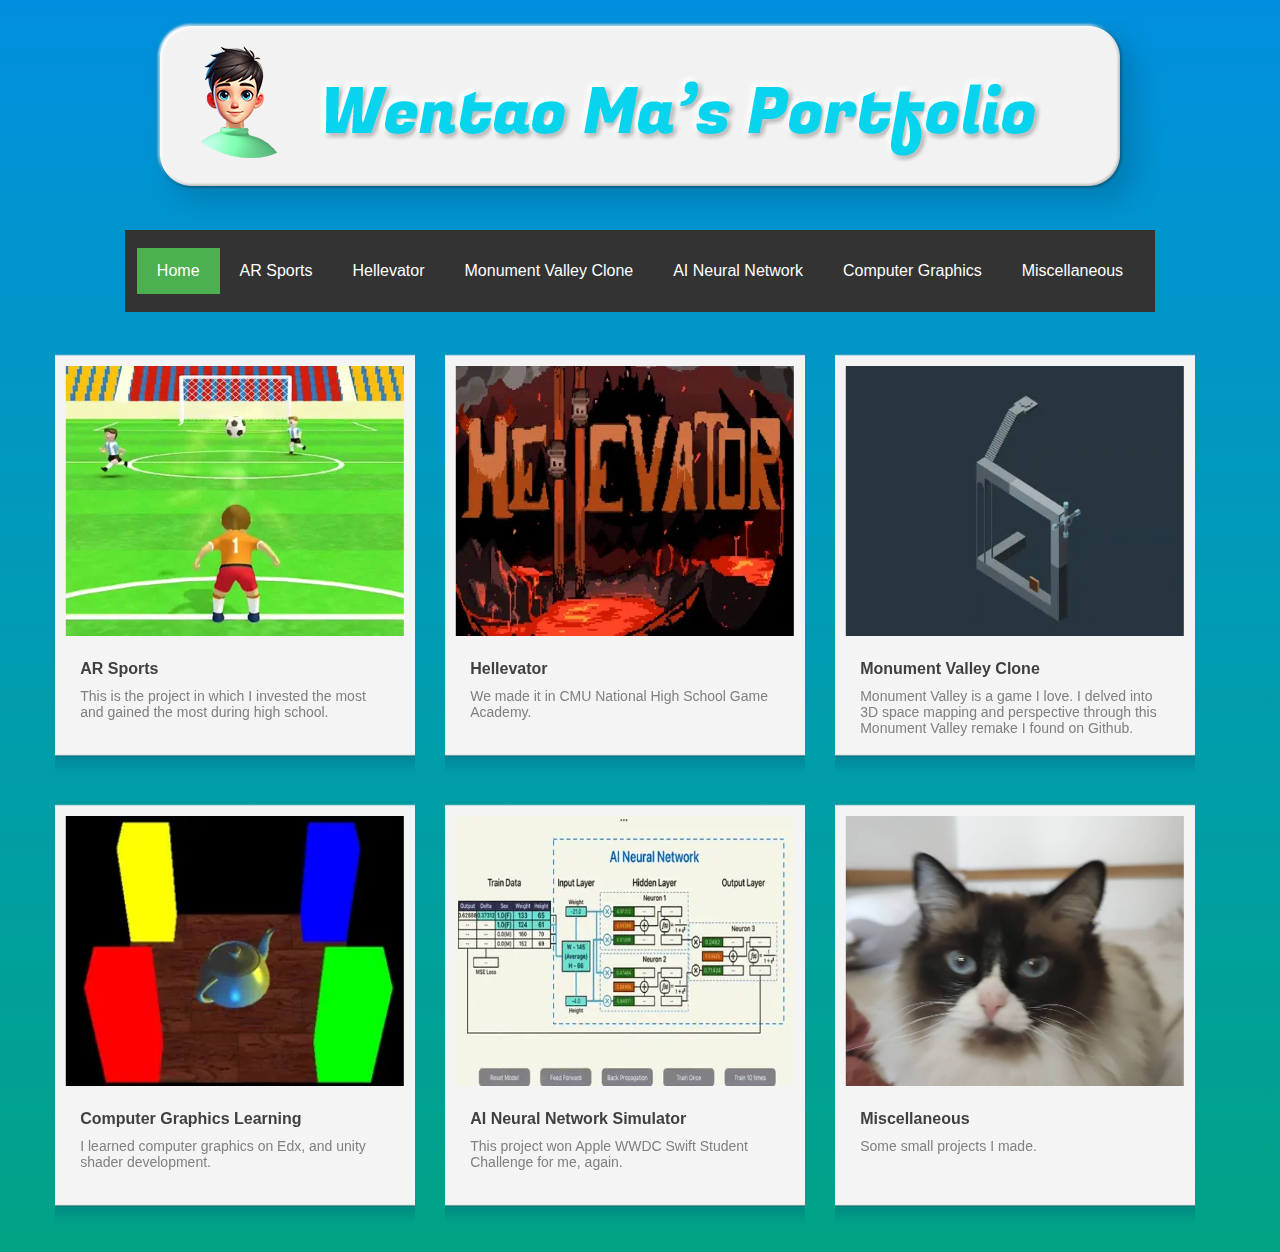
<file: index.html>
<!DOCTYPE html PUBLIC "-//W3C//DTD XHTML 1.0 Transitional//EN" "http://www.w3.org/TR/xhtml1/DTD/xhtml1-transitional.dtd">
<html xmlns="http://www.w3.org/1999/xhtml" lang="en">
<head profile="http://gmpg.org/xfn/11">
<meta http-equiv="Content-Type" content="text/html; charset=UTF-8">
<meta name="viewport" content="initial-scale=1.0, width=device-width">


<title>Wentao Ma‘s portfolio</title>

<link rel="shortcut icon" href="./Images/favicon.ico" title="Favicon">
<script src="https://code.jquery.com/jquery-3.6.0.min.js"></script>
<link rel="stylesheet" href="./Style/style.css" type="text/css" media="screen">
<link rel="stylesheet" href="./Resources/menu_cornermorph.css" type="text/css" media="screen">
<link rel="stylesheet" href="./Style/main.css">
<link rel="stylesheet" href="./Style/demo.css">

<meta name="keywords" content="Wentao, Ma, portfolio, Game, Application, Design, Computer, Science">
<meta name="description" content="Wentao Ma's portfolio - A boy likes new challenge and fun.">
<meta name="viewport" content="width=device-width, initial-scale=1.0">
<meta name="robots" content="index, follow, max-image-preview:large, max-snippet:-1, max-video-preview:-1">
<meta property="og:locale" content="en_US">
<meta property="og:type" content="website">
<meta property="og:title" content="Home - Wentao Ma's portfolio">
<meta property="og:url" content="https://tonytheshrimp.github.io/MyPortfolio/">
<meta property="og:site_name" content="Wentao Ma">
<meta property="og:image:width" content="1200">
<meta property="og:image:height" content="1074">
<meta property="og:image:type" content="image/jpeg">

<link rel="shortlink" href="https://tonytheshrimp.github.io/MyPortfolio/">
<link rel="icon" href="./Images/favicon32.png" sizes="32x32">
<link rel="icon" href="./Images/favicon192.png" sizes="192x192">
<link rel="apple-touch-icon" href="./Images/favicon180.png">
<meta name="msapplication-TileImage" content="./Images/favicon192.png">
	
	
</head>
<body>
<button id="fixed-button" onclick="ShowBoxes()" style="display:none;">Back</button>

<div class="container">

        <main>
		
			<section id="Section-Container">
				<div>
					<img class="banner" src="./Images/TopTitle.png" alt="Banner Image" />
				</div>
				
				<div class="navbar">
					<ul>
						<li class="menu-item active" id="home-link" ><a href="index.html">Home</a></li>
						<li class="menu-item" id="arsports-link"><a href="ARSports.html">AR Sports</a></li>
						<li class="menu-item" id="helleve-link"><a href="Hellevator.html">Hellevator</a></li>
						<li class="menu-item" id="monument-link"><a href="Monument.html">Monument Valley Clone</a></li>
						<li class="menu-item" id="aineural-link"><a href="AINeuralNetwork.html">AI Neural Network</a></li>
						<li class="menu-item" id="graphics-link"><a href="ComputerGraphics.html">Computer Graphics</a></li>
						<li class="menu-item" id="misc-link"><a href="Miscellaneous.html">Miscellaneous</a></li>
					</ul>
				</div>
				
				<div class="gallery" id="gallery-container">
					<div class="gallery-item" id="gallery-item01">
						<img class="background" id="imgBox01" src="./Images/BoxBG03.png" alt="Background Image 1" />
						<img class="foreground" id="imgBoxFore01" src="./Images/ARSports-1.webp" alt="Foreground Image 1" />
						<div class="text-container">
							<p class="large-bold-text">AR Sports</p>
							<p class="normal-text">This is the project in which I invested the most and gained the most during high school.</p>
						</div>
					</div>
					<div class="gallery-item" id="gallery-item02">
						<img class="background" id="imgBox02" src="./Images/BoxBG03.png" alt="Background Image 2" />
						<img class="foreground" id="imgBoxFore02" src="./Images/Helevator-1.webp" alt="Foreground Image 2" />
						<div class="text-container">
							<p class="large-bold-text">Hellevator</p>
							<p class="normal-text">We made it in CMU National High School Game Academy.</p>
						</div>
						<div class="item-title" id="item-title02"></div>
					</div>

					<div class="gallery-item" id="gallery-item03">
						<img class="background" id="imgBox03" src="./Images/BoxBG03.png" alt="Background Image 3" />
						<img class="foreground" id="imgBoxFore03" src="./Images/3DProject-1.webp" alt="Foreground Image 3" />
						<div class="text-container">
							<p class="large-bold-text">Monument Valley Clone</p>
							<p class="normal-text">Monument Valley is a game I love. I delved into 3D space mapping and perspective through this Monument Valley remake I found on Github.</p>
						</div><div class="item-title" id="item-title03"></div>
					</div>

					<div class="gallery-item" id="gallery-item06">
						<img class="background" id="imgBox06" src="./Images/BoxBG03.png" alt="Background Image 6" />
						<img class="foreground" id="imgBoxFore06" src="./Images/Other-1.webp" alt="Foreground Image 6" />
						<div class="text-container">
							<p class="large-bold-text">Computer Graphics Learning</p>
							<p class="normal-text">I learned computer graphics on Edx, and unity shader development.</p>
						</div><div class="item-title" id="item-title03"></div>
					</div>

					<div class="gallery-item" id="gallery-item05">
						<img class="background" id="imgBox05" src="./Images/BoxBG03.png" alt="Background Image 5" />
						<img class="foreground" id="imgBoxFore05" src="./Images/AINautralNetwork-1.webp" alt="Foreground Image 5" />
						<div class="text-container">
							<p class="large-bold-text">AI Neural Network Simulator</p>
							<p class="normal-text">This project won Apple WWDC Swift Student Challenge for me, again.</p>
						</div><div class="item-title" id="item-title03"></div>
					</div>

					<div class="gallery-item" id="gallery-item04">
						<img class="background" id="imgBox04" src="./Images/BoxBG03.png" alt="Background Image 4" />
						<img class="foreground" id="imgBoxFore04" src="./Images/cat04.jpg" alt="Foreground Image 4" />
						<div class="text-container">
							<p class="large-bold-text">Miscellaneous</p>
							<p class="normal-text">Some small projects I made.</p>
						</div><div class="item-title" id="item-title03"></div>
					</div>
				</div>
				
			</section>
    
            
     
        </main>
    </div>
	
<script>
	
var currentBox = null;

$(document).ready(function() {
 
	
	window.scrollTo(0, 0);

    $('#gallery-item01').click(function() {
		window.location.href = 'ARSports.html';
    });
    $('#gallery-item02').click(function() {
        window.location.href = 'Hellevator.html';
    });
    $('#gallery-item03').click(function() {
        window.location.href = 'Monument.html';
    });
    $('#gallery-item05').click(function() {
        window.location.href = 'AINeuralNetwork.html';
    });
    $('#gallery-item06').click(function() {
        window.location.href = 'ComputerGraphics.html';
    });
    $('#gallery-item04').click(function() {
        window.location.href = 'Miscellaneous.html';
    });
});
</script>

</body>
</html>
</file>
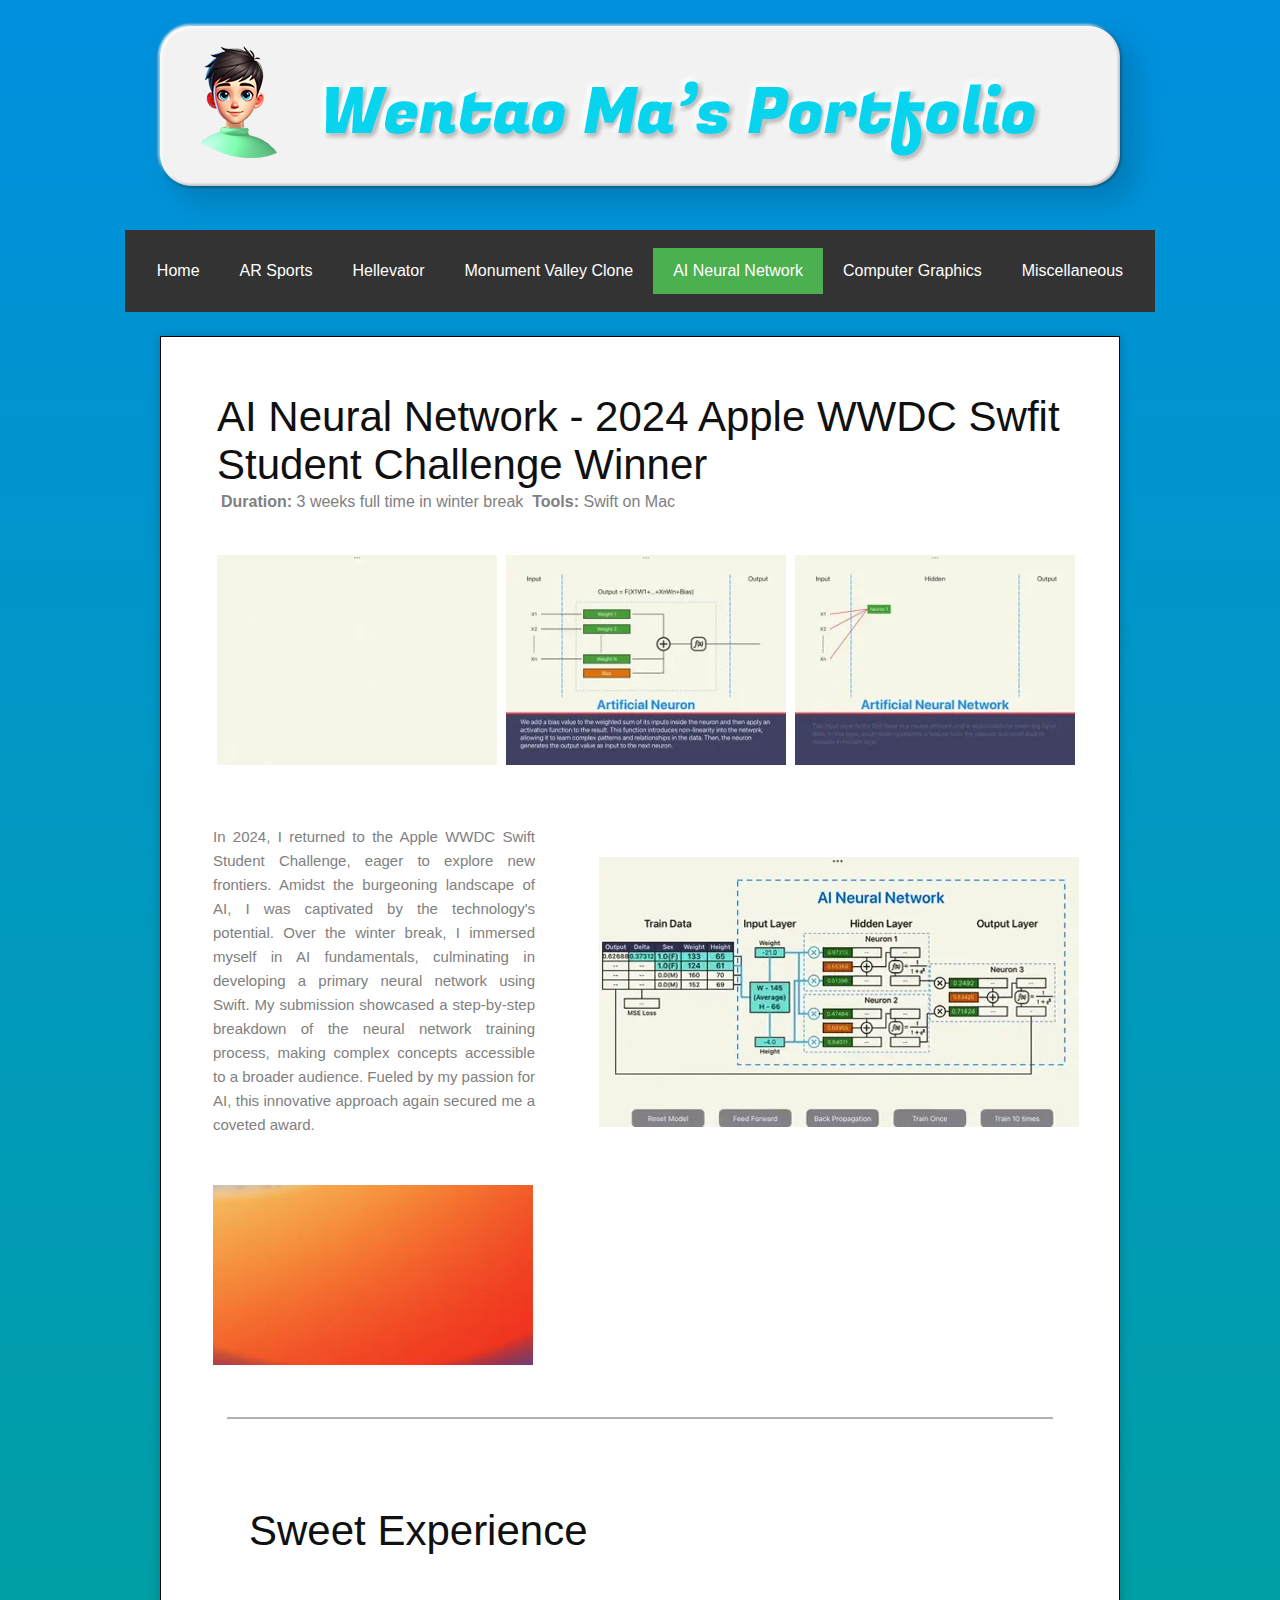
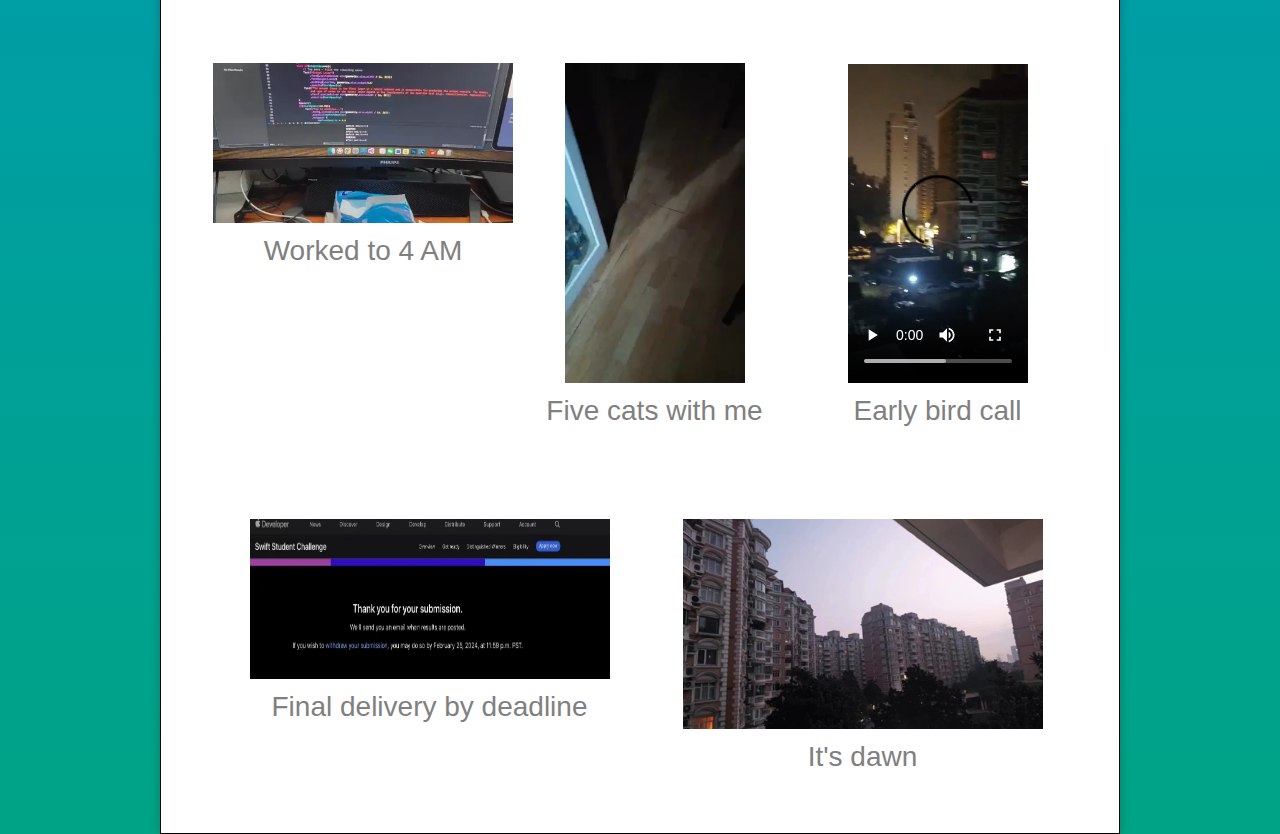
<file: AINeuralNetwork.html>
<!DOCTYPE html PUBLIC "-//W3C//DTD XHTML 1.0 Transitional//EN" "http://www.w3.org/TR/xhtml1/DTD/xhtml1-transitional.dtd">
<html xmlns="http://www.w3.org/1999/xhtml" lang="en">
<head profile="http://gmpg.org/xfn/11">
<meta http-equiv="Content-Type" content="text/html; charset=UTF-8">
<meta name="viewport" content="initial-scale=1.0, width=device-width">


<title>Wentao Ma‘s portfolio</title>

<link rel="shortcut icon" href="./Images/favicon.ico" title="Favicon">
<script src="https://code.jquery.com/jquery-3.6.0.min.js"></script>
<link rel="stylesheet" href="./Style/style.css" type="text/css" media="screen">
<link rel="stylesheet" href="./Resources/menu_cornermorph.css" type="text/css" media="screen">
<link rel="stylesheet" href="./Style/main.css">
<link rel="stylesheet" href="./Style/demo.css">

<meta name="keywords" content="Wentao, Ma, portfolio, Game, Application, Design, Computer, Science">
<meta name="description" content="Wentao Ma's portfolio - A boy likes new challenge and fun.">
<meta name="viewport" content="width=device-width, initial-scale=1.0">
<meta name="robots" content="index, follow, max-image-preview:large, max-snippet:-1, max-video-preview:-1">
<meta property="og:locale" content="en_US">
<meta property="og:type" content="website">
<meta property="og:title" content="Home - Wentao Ma's portfolio">
<meta property="og:url" content="https://tonytheshrimp.github.io/MyPortfolio/">
<meta property="og:site_name" content="Wentao Ma">
<meta property="og:image:width" content="1200">
<meta property="og:image:height" content="1074">
<meta property="og:image:type" content="image/jpeg">

<link rel="shortlink" href="https://tonytheshrimp.github.io/MyPortfolio/">
<link rel="icon" href="./Images/favicon32.png" sizes="32x32">
<link rel="icon" href="./Images/favicon192.png" sizes="192x192">
<link rel="apple-touch-icon" href="./Images/favicon180.png">
<meta name="msapplication-TileImage" content="./Images/favicon192.png">
	
	
</head>
<body>
<button id="fixed-button" onclick="ShowBoxes()" style="display:none;">Back</button>

<div class="container">

        <main>
		
			<section id="Section-Container">
				<div>
					<a href="./index.html"><img class="banner" src="./Images/TopTitle.png" alt="Banner Image" /> </a>
				</div>
				
				<div class="navbar">
					<ul>
						<li class="menu-item" id="home-link" ><a href="index.html">Home</a></li>
						<li class="menu-item" id="arsports-link"><a href="ARSports.html">AR Sports</a></li>
						<li class="menu-item" id="helleve-link"><a href="Hellevator.html">Hellevator</a></li>
						<li class="menu-item" id="monument-link"><a href="Monument.html">Monument Valley Clone</a></li>
						<li class="menu-item active" id="aineural-link"><a href="AINeuralNetwork.html">AI Neural Network</a></li>
						<li class="menu-item" id="graphics-link"><a href="ComputerGraphics.html">Computer Graphics</a></li>
						<li class="menu-item" id="misc-link"><a href="Miscellaneous.html">Miscellaneous</a></li>
					</ul>
				</div>

				<div id="centered-box05" class="centered-box">
	<div class="centered-box01-captial01">AI Neural Network - 2024 Apple WWDC Swfit Student Challenge Winner</div>
		<div class="project-duration"><b>Duration:</b> 3 weeks full time in winter break&nbsp;&nbsp;<b>Tools:</b> Swift on Mac </div>
		<div class="centered-box01-content">
			<div class="centered-box01-image-box">
				<img src="./Images/AINautralNetwork-2.webp" alt="Image 3" style="width:280px;height:210px;">
			</div>
			<div class="centered-box01-image-box">
				<img src="./Images/AINautralNetwork-3.webp" alt="Image 3" style="width:280px;height:210px;">
			</div>
			<div class="centered-box01-image-box">
				<img src="./Images/AINautralNetwork-4.webp" alt="Image 3" style="width:280px;height:210px;">
			</div>
		</div>
		<div class="centered-box01-content">
			<div class="centered-box01-description" style="font-size:15px">In 2024, I returned to the Apple WWDC Swift Student Challenge, eager to explore new frontiers. Amidst the burgeoning landscape of AI, I was captivated by the technology's potential. Over the winter break, I immersed myself in AI fundamentals, culminating in developing a primary neural network using Swift. My submission showcased a step-by-step breakdown of the neural network training process, making complex concepts accessible to a broader audience. Fueled by my passion for AI, this innovative approach again secured me a coveted award.<br /><br /><br />
			<img src="./Images/WWDCWinner2024.webp" alt="Image 3" style="width:320px;height:180px;">
			</div>
			<div class="centered-box01-image-box" style="padding-top:32px;">
				<img src="./Images/AINautralNetwork-1.webp" alt="Image 3" style="width:480px;height:270px;">
			</div>
		</div>
		<hr style="border: 1px solid #B0B0B0; width: 90%; margin: 32px auto;" />
		<div class="centered-box01-content">
			<div class="centered-box01-captial01">Sweet Experience<br /></div>
		</div>
		<div class="centered-box01-content">
			<div class="centered-box01-image-box" style="padding-top:32px;">
				<img src="./Images/AINautralNetwork-5.webp" alt="Image 3" style="width:300px;height:160px;margin-bottom:12px;">Worked to 4 AM</img>
			</div>
			<div class="centered-box01-image-box" style="padding-top:32px;">
				<img src="./Images/AINautralNetwork-6.webp" alt="Image 3" style="width:180px;height:320px;margin-bottom:12px;">Five cats with me</img>
			</div>
			<div class="centered-box01-image-box" style="padding-top:32px;">
				<video width="180" height="320" controls>
				  <source src="./Images/AINautralNetwork-6.mp4" type="video/mp4"></source>
				</video>
			<p style="text-align: center; text-color:black; display:block;font-size:16px;margin-bottom:12px;"></p>
			Early bird call
			</div>


		</div>
		<div class="centered-box01-content">
			<div class="centered-box01-image-box" style="padding-top:32px;">
				<img src="./Images/AINautralNetwork-8.webp" alt="Image 3" style="width:360px;height:160px;margin-bottom:12px;">Final delivery by deadline</img>
			</div>
			<div class="centered-box01-image-box" style="padding-top:32px;">
				<img src="./Images/AINautralNetwork-9.webp" alt="Image 3" style="width:360px;height:210px;margin-bottom:12px;">It's dawn</img>
			</div>
		</div>
	</div>
					
				</div></section>
    
            
     
        </main>
    </div>
	
<script>
	
var currentBox = null;

$(document).ready(function() {
	window.scrollTo(0, 0);

    $('#gallery-item01').click(function() {
		HideBoxes(); 
		$('#centered-box01').fadeIn(400); // 淡入效果
		currentBox = $('#centered-box01');
    });
    $('#gallery-item02').click(function() {
        HideBoxes(); 
		$('#centered-box02').fadeIn(400); // 淡入效果
		currentBox = $('#centered-box02');
    });
    $('#gallery-item03').click(function() {
        HideBoxes(); 
		$('#centered-box03').fadeIn(400); // 淡入效果
		currentBox = $('#centered-box03');
    });
    $('#gallery-item04').click(function() {
        HideBoxes(); 
		$('#centered-box04').fadeIn(400); // 淡入效果
		currentBox = $('#centered-box04');
    });
    $('#gallery-item05').click(function() {
        HideBoxes(); 
		$('#centered-box05').fadeIn(400); // 淡入效果
		currentBox = $('#centered-box05');
    });
    $('#gallery-item06').click(function() {
        HideBoxes(); 
		$('#centered-box06').fadeIn(400); // 淡入效果
		currentBox = $('#centered-box06');
    });
});


function HideBoxes($target){
	$('#gallery-container').fadeOut(200); // 淡出效果
	$('#fixed-button').fadeIn(400);
		
	$('#Section-Container').height('auto');
	// 延时调用
	setTimeout(function() {
		$('#Section-Container').height( $('#Section-Container').scrollHeight + 'px');
	}, 500);
}

function ShowBoxes(){
	if(currentBox!==null){
		currentBox.fadeOut(200);
	}
	$('#gallery-container').fadeIn(400); // 1000表示淡出时间为1秒（1000毫秒）
	
	$('#fixed-button').fadeOut(200);
		
	$('#Section-Container').height('auto');
	
	// 延时调用
	setTimeout(function() {
		$('#Section-Container').height( $('#Section-Container').scrollHeight + 'px');
	}, 500);
}

</script>

</body>
</html>
</file>
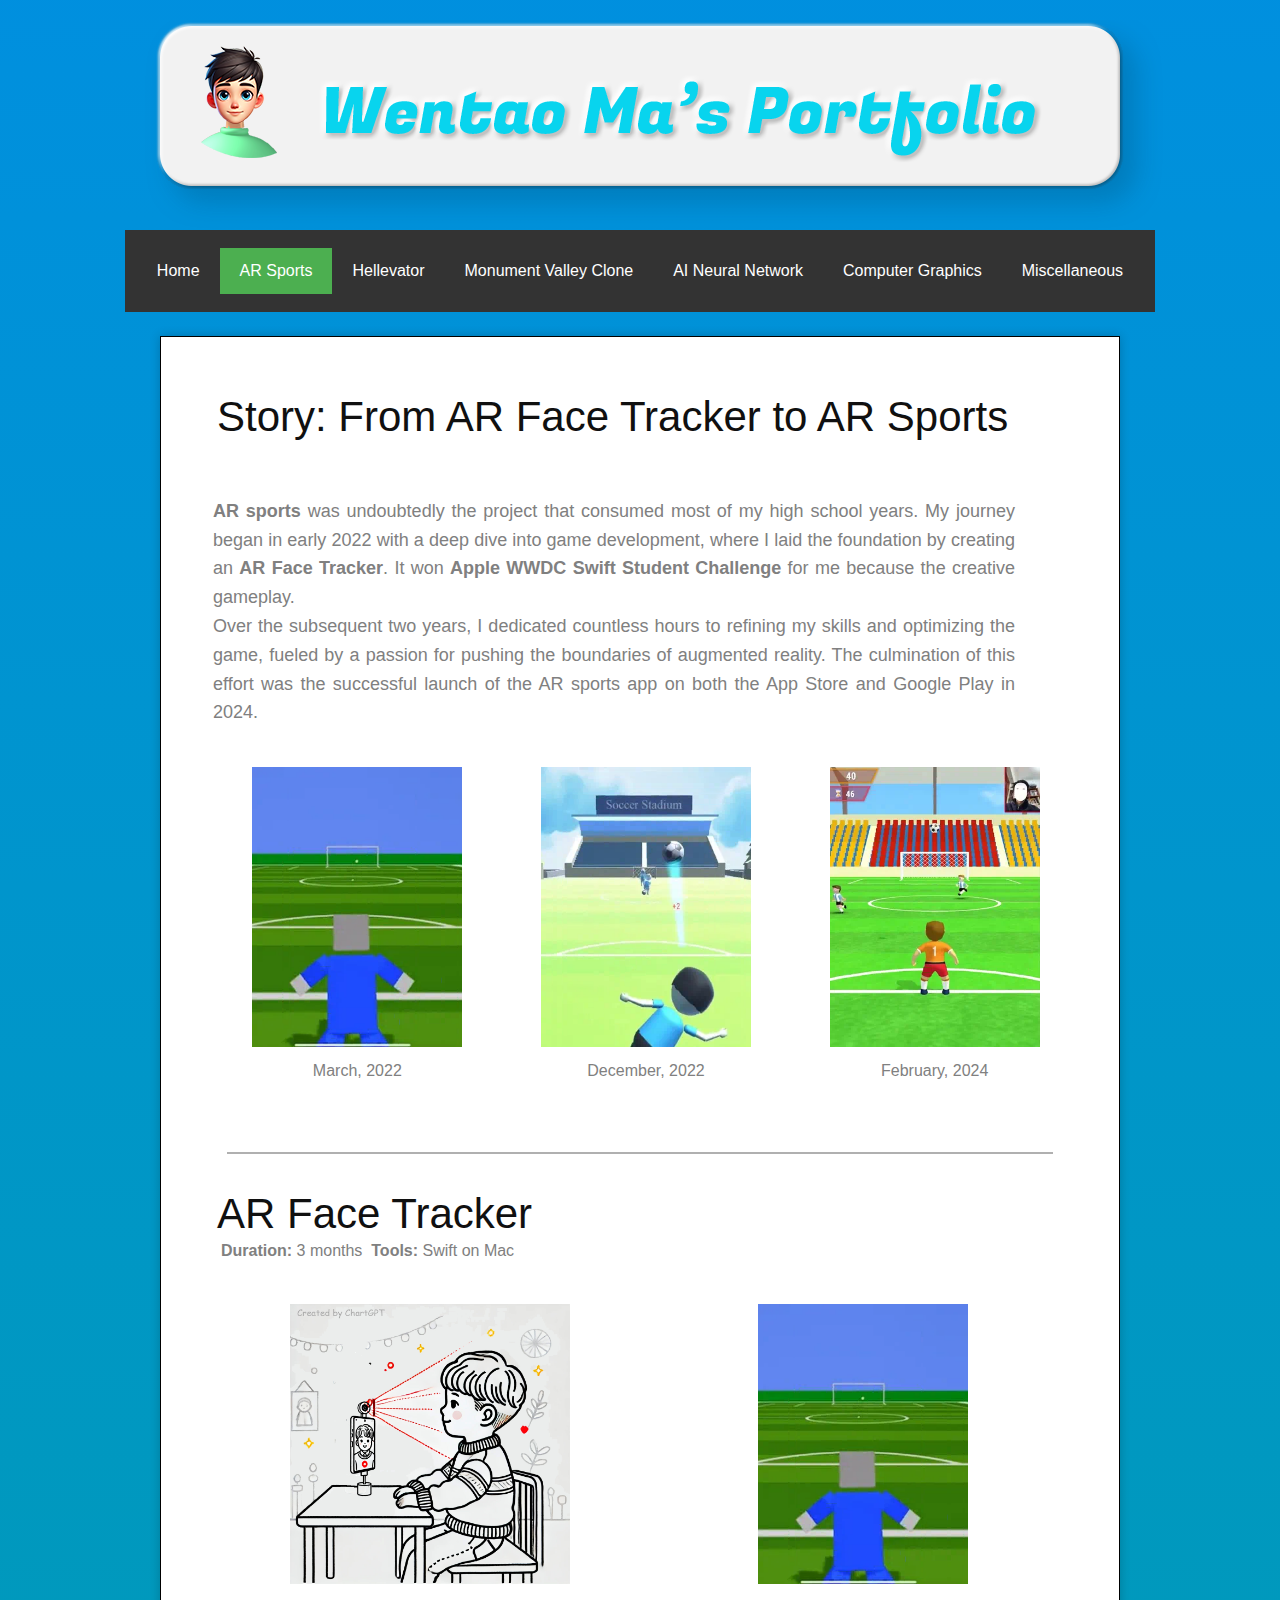
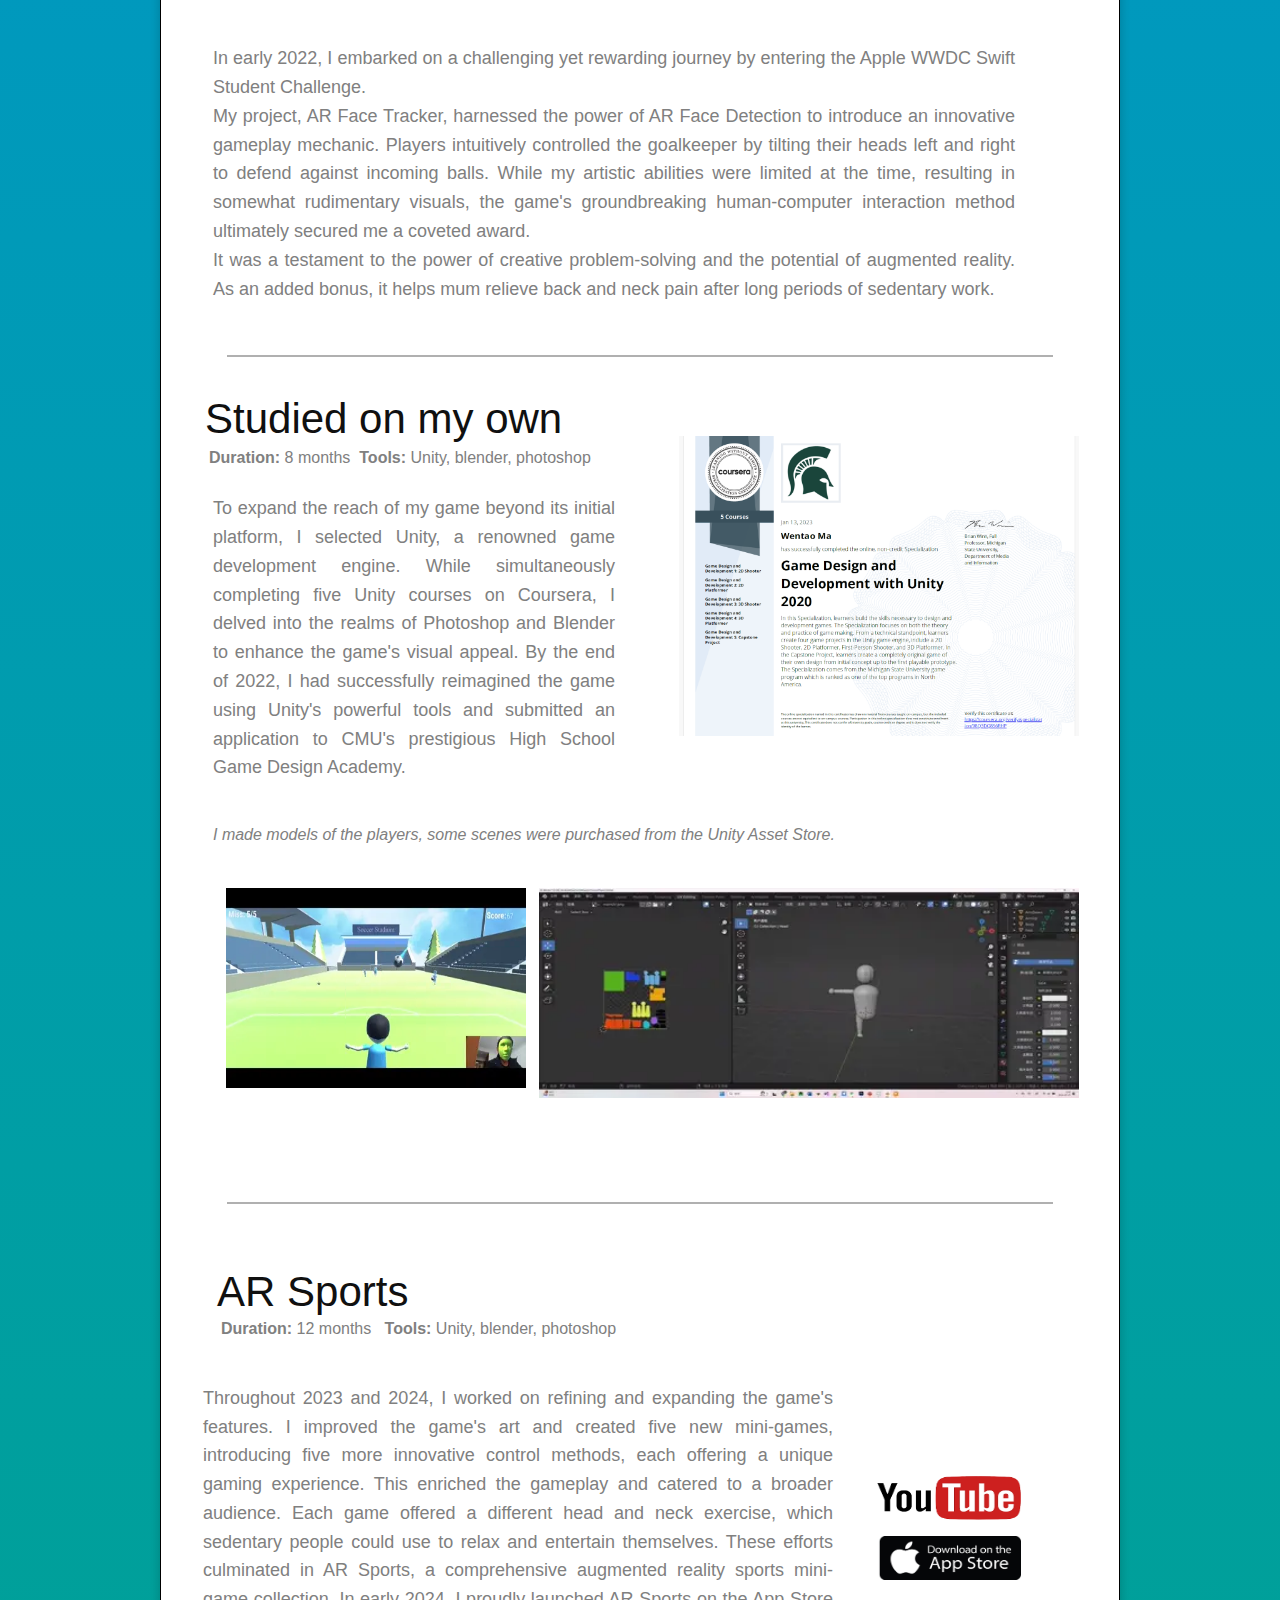
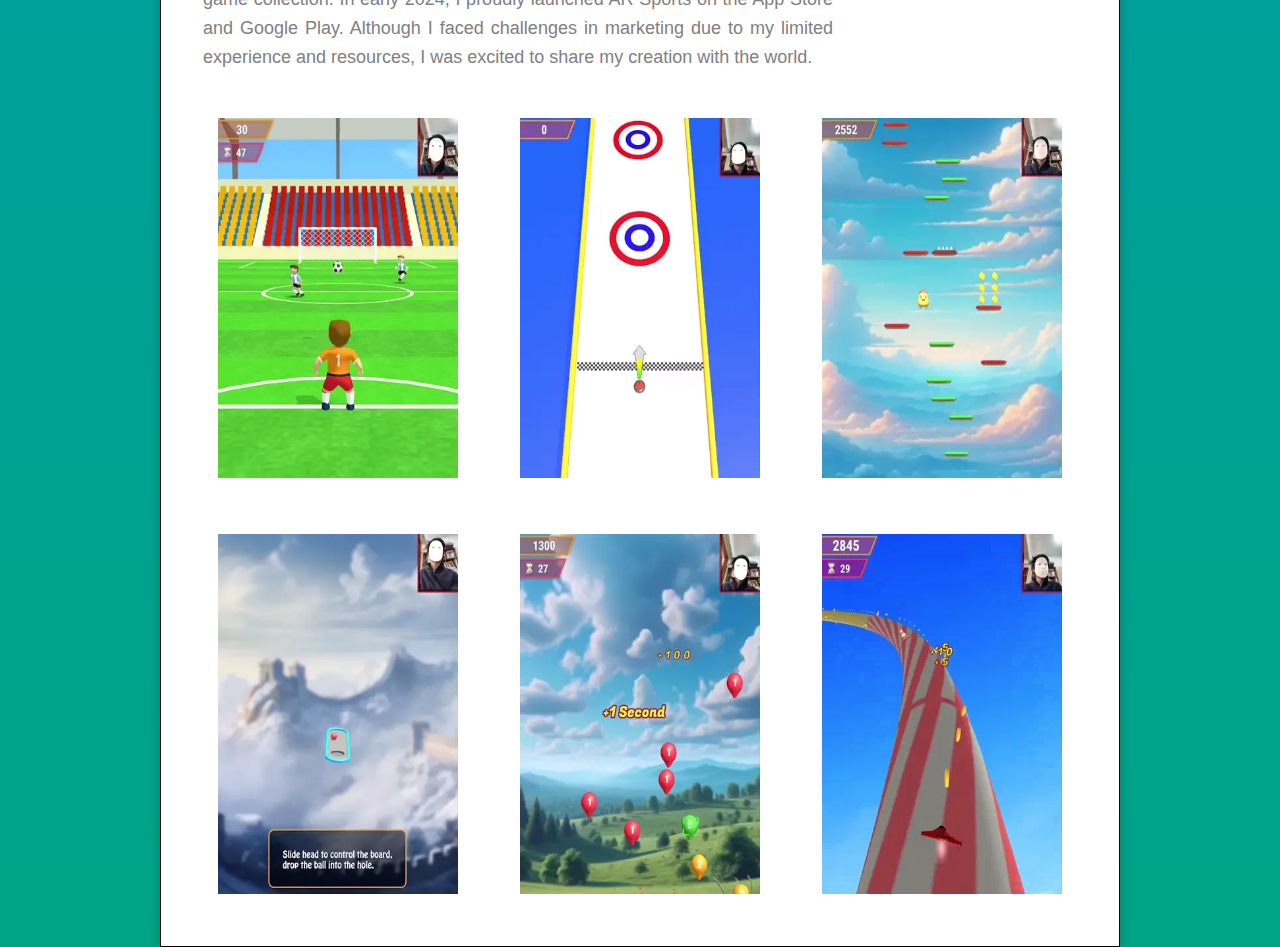
<file: ARSports.html>
<!DOCTYPE html PUBLIC "-//W3C//DTD XHTML 1.0 Transitional//EN" "http://www.w3.org/TR/xhtml1/DTD/xhtml1-transitional.dtd">
<html xmlns="http://www.w3.org/1999/xhtml" lang="en">
<head profile="http://gmpg.org/xfn/11">
<meta http-equiv="Content-Type" content="text/html; charset=UTF-8">
<meta name="viewport" content="initial-scale=1.0, width=device-width">


<title>Wentao Ma‘s portfolio</title>

<link rel="shortcut icon" href="./Images/favicon.ico" title="Favicon">
<script src="https://code.jquery.com/jquery-3.6.0.min.js"></script>
<link rel="stylesheet" href="./Style/style.css" type="text/css" media="screen">
<link rel="stylesheet" href="./Resources/menu_cornermorph.css" type="text/css" media="screen">
<link rel="stylesheet" href="./Style/main.css">
<link rel="stylesheet" href="./Style/demo.css">

<meta name="keywords" content="Wentao, Ma, portfolio, Game, Application, Design, Computer, Science">
<meta name="description" content="Wentao Ma's portfolio - A boy likes new challenge and fun.">
<meta name="viewport" content="width=device-width, initial-scale=1.0">
<meta name="robots" content="index, follow, max-image-preview:large, max-snippet:-1, max-video-preview:-1">
<meta property="og:locale" content="en_US">
<meta property="og:type" content="website">
<meta property="og:title" content="Home - Wentao Ma's portfolio">
<meta property="og:url" content="https://tonytheshrimp.github.io/MyPortfolio/">
<meta property="og:site_name" content="Wentao Ma">
<meta property="og:image:width" content="1200">
<meta property="og:image:height" content="1074">
<meta property="og:image:type" content="image/jpeg">

<link rel="shortlink" href="https://tonytheshrimp.github.io/MyPortfolio/">
<link rel="icon" href="./Images/favicon32.png" sizes="32x32">
<link rel="icon" href="./Images/favicon192.png" sizes="192x192">
<link rel="apple-touch-icon" href="./Images/favicon180.png">
<meta name="msapplication-TileImage" content="./Images/favicon192.png">
	
	
</head>
<body>
<button id="fixed-button" onclick="ShowBoxes()" style="display:none;">Back</button>

<div class="container">

        <main>
		
			<section id="Section-Container">
				<div>
					<a href="./index.html"><img class="banner" src="./Images/TopTitle.png" alt="Banner Image" /> </a>
				</div>
				
				<div class="navbar">
					<ul>
						<li class="menu-item" id="home-link" ><a href="index.html">Home</a></li>
						<li class="menu-item active" id="arsports-link"><a href="ARSports.html">AR Sports</a></li>
						<li class="menu-item" id="helleve-link"><a href="Hellevator.html">Hellevator</a></li>
						<li class="menu-item" id="monument-link"><a href="Monument.html">Monument Valley Clone</a></li>
						<li class="menu-item" id="aineural-link"><a href="AINeuralNetwork.html">AI Neural Network</a></li>
						<li class="menu-item" id="graphics-link"><a href="ComputerGraphics.html">Computer Graphics</a></li>
						<li class="menu-item" id="misc-link"><a href="Miscellaneous.html">Miscellaneous</a></li>
					</ul>
				</div>
				

				<div id="centered-box01" class="centered-box">
					<div class="centered-box01-captial01">Story: From AR Face Tracker to AR Sports</div>
					<div class="centered-box01-content">
						<div class="centered-box01-description">
							<b>AR sports</b> was undoubtedly the project that consumed most of my high school years. My journey began in early 2022 with a deep dive into game development, where I laid the foundation by creating an <b>AR Face Tracker</b>. It won <b>Apple WWDC Swift Student Challenge</b> for me because the creative gameplay. <br />
							Over the subsequent two years, I dedicated countless hours to refining my skills and optimizing the game, fueled by a passion for pushing the boundaries of augmented reality. The culmination of this effort was the successful launch of the AR sports app on both the App Store and Google Play in 2024.
						</div>
					</div>
					<div class="centered-box01-content">
						<div class="centered-box01-image-box">
							<img src="./Images/ARSports-2.webp" alt="Image 1" />
							<div class="centered-box01-caption">March, 2022</div>
						</div>
						<div class="centered-box01-image-box">
							<img src="./Images/ARSports-3.webp" alt="Image 2" />
							<div class="centered-box01-caption">December, 2022</div>
						</div>
						<div class="centered-box01-image-box">
							<img src="./Images/ARSports-4.webp" alt="Image 3" />
							<div class="centered-box01-caption">February, 2024</div>
						</div>
					</div>

					<hr style="border: 1px solid #B0B0B0; width: 90%; margin: 32px auto;" />
					<div class="centered-box01-captial01">AR Face Tracker</div>
					<div class="project-duration"><b>Duration:</b> 3 months&nbsp;&nbsp;<b>Tools:</b> Swift on Mac </div>
					<div class="centered-box01-content">
						<div class="centered-box01-image-box">
							<img src="./Images/ARSports-5.jpg" alt="Image 1" style="width:280px;height:280px;" />
						</div>
						<div class="centered-box01-image-box">
							<img src="./Images/ARSports-2.webp" alt="Image 3" />
						</div>
					</div>
					<div class="centered-box01-content">
						<div class="centered-box01-description">
							In early 2022, I embarked on a challenging yet rewarding journey by entering the Apple WWDC Swift Student Challenge.<br />
							My project, AR Face Tracker, harnessed the power of AR Face Detection to introduce an innovative gameplay mechanic. Players intuitively controlled the goalkeeper by tilting their heads left and right to defend against incoming balls. While my artistic abilities were limited at the time, resulting in somewhat rudimentary visuals, the game's groundbreaking human-computer interaction method ultimately secured me a coveted award.<br />
							It was a testament to the power of creative problem-solving and the potential of augmented reality. As an added bonus, it helps mum relieve back and neck pain after long periods of sedentary work.

							</I>
						</div>
					</div>
					<hr style="border: 1px solid #B0B0B0; width: 90%; margin: 32px auto;" />
					<div class="centered-box01-content" style="display: flex; align-items: center;">
						<div class="centered-box01-description" style="flex-grow: 1;  ">
							<div class="centered-box01-captial01" style="margin-left:-8px; margin-top:-24px; ">Studied on my own</div>
							<div class="project-duration" style="margin-left:-44px;margin-top:-44px;  "><b>Duration:</b> 8 months&nbsp;&nbsp;<b>Tools:</b> Unity, blender, photoshop </div>
							To expand the reach of my game beyond its initial platform, I selected Unity, a renowned game development engine. While simultaneously completing five Unity courses on Coursera, I delved into the realms of Photoshop and Blender to enhance the game's visual appeal. By the end of 2022, I had successfully reimagined the game using Unity's powerful tools and submitted an application to CMU's prestigious High School Game Design Academy.<br />
						</div>

						<div class="centered-box01-image-box" style="width:400px;flex:0;">
							<img src="./Images/ARSports-8.png" alt="Image 3" style="width:400px;height:300px;margin:0;" />
						</div>

					</div>
					<div class="centered-box01-content">
						<div class="centered-box01-description" style="font-size:16px;"><I>I made models of the players, some scenes were purchased from the Unity Asset Store.</I></div>
					</div>
					<div class="centered-box01-content">
						<div class="centered-box01-image-box">
							<img src="./Images/ARSports-6.webp" alt="Image 3" style="width:300px;height:200px;" />
						</div>
						<div class="centered-box01-image-box">
							<img src="./Images/ARSports-7.webp" alt="Image 1" style="width:540px;height:210px;" />
						</div>
					</div>
					<hr style="border: 1px solid #B0B0B0; width: 90%; margin: 64px auto; " />
					<div class="centered-box01-captial01">AR Sports</div>
					<div class="project-duration"><b>Duration:</b> 12 months&nbsp;&nbsp;&nbsp;<b>Tools:</b> Unity, blender, photoshop </div>
					<div class="centered-box04-left">
						<div class="centered-box01-description" style="flex-grow: 1; margin-right: 20px; padding:16px;">
						Throughout 2023 and 2024, I worked on refining and expanding the game's features. I improved the game's art and created five new mini-games, introducing five more innovative control methods, each offering a unique gaming experience. This enriched the gameplay and catered to a broader audience. Each game offered a different head and neck exercise, which sedentary people could use to relax and entertain themselves. These efforts culminated in AR Sports, a comprehensive augmented reality sports mini-game collection. In early 2024, I proudly launched AR Sports on the App Store and Google Play. Although I faced challenges in marketing due to my limited experience and resources, I was excited to share my creation with the world.</div>
						<div class="centered-box04-container" style="display:flex;flex-direction:column;align-items:center;flex:0;margin:auto;">
							<a href="https://www.youtube.com/watch?v=cWVxT4ckaSw"><img src="./Images/ARSports-Youtube.webp" alt="Image 1" style="width:144px;height:44px;marging:10px;" /></a>
							<a href="https://apps.apple.com/lu/app/ar-sports-head-exercise/id6476606151"><img src="./Images/ARSports-Apple.png" alt="Image 1" style="width:144px;height:44px;marging:10px;" /></a>
						</div>
					</div>
					<div class="centered-box04-left">
						<div class="centered-box04-image-box">
							<img src="./Images/ARSports-9.webp" alt="Image 1" style="width:240px;height:360px;margin:18px;" />
						</div><div class="centered-box04-image-box">
							<img src="./Images/ARSports-10.webp" alt="Image 1" style="width: 240px; height: 360px; margin: 18px; " />
						</div><div class="centered-box04-image-box">
							<img src="./Images/ARSports-11.webp" alt="Image 1" style="width: 240px; height: 360px; margin: 18px; " />
						</div>


					</div>
					<div class="centered-box04-right">
						<div class="centered-box04-image-box">
							<img src="./Images/ARSports-12.webp" alt="Image 1" style="width: 240px; height: 360px; margin: 18px; " />
						</div><div class="centered-box04-image-box">
							<img src="./Images/ARSports-13.webp" alt="Image 1" style="width: 240px; height: 360px; margin: 18px; " />
						</div><div class="centered-box04-image-box">
							<img src="./Images/ARSports-14.webp" alt="Image 1" style="width: 240px; height: 360px; margin: 18px; " />
						</div>

					</div>
				</div>
					
				</div></section>
    
            
     
        </main>
    </div>
	
<script>
	
var currentBox = null;

$(document).ready(function() {
	window.scrollTo(0, 0);

    $('#gallery-item01').click(function() {
		HideBoxes(); 
		$('#centered-box01').fadeIn(400); // 淡入效果
		currentBox = $('#centered-box01');
    });
    $('#gallery-item02').click(function() {
        HideBoxes(); 
		$('#centered-box02').fadeIn(400); // 淡入效果
		currentBox = $('#centered-box02');
    });
    $('#gallery-item03').click(function() {
        HideBoxes(); 
		$('#centered-box03').fadeIn(400); // 淡入效果
		currentBox = $('#centered-box03');
    });
    $('#gallery-item04').click(function() {
        HideBoxes(); 
		$('#centered-box04').fadeIn(400); // 淡入效果
		currentBox = $('#centered-box04');
    });
    $('#gallery-item05').click(function() {
        HideBoxes(); 
		$('#centered-box05').fadeIn(400); // 淡入效果
		currentBox = $('#centered-box05');
    });
    $('#gallery-item06').click(function() {
        HideBoxes(); 
		$('#centered-box06').fadeIn(400); // 淡入效果
		currentBox = $('#centered-box06');
    });
});


function HideBoxes($target){
	$('#gallery-container').fadeOut(200); // 淡出效果
	$('#fixed-button').fadeIn(400);
		
	$('#Section-Container').height('auto');
	// 延时调用
	setTimeout(function() {
		$('#Section-Container').height( $('#Section-Container').scrollHeight + 'px');
	}, 500);
}

function ShowBoxes(){
	if(currentBox!==null){
		currentBox.fadeOut(200);
	}
	$('#gallery-container').fadeIn(400); // 1000表示淡出时间为1秒（1000毫秒）
	
	$('#fixed-button').fadeOut(200);
		
	$('#Section-Container').height('auto');
	
	// 延时调用
	setTimeout(function() {
		$('#Section-Container').height( $('#Section-Container').scrollHeight + 'px');
	}, 500);
}

</script>

</body>
</html>
</file>
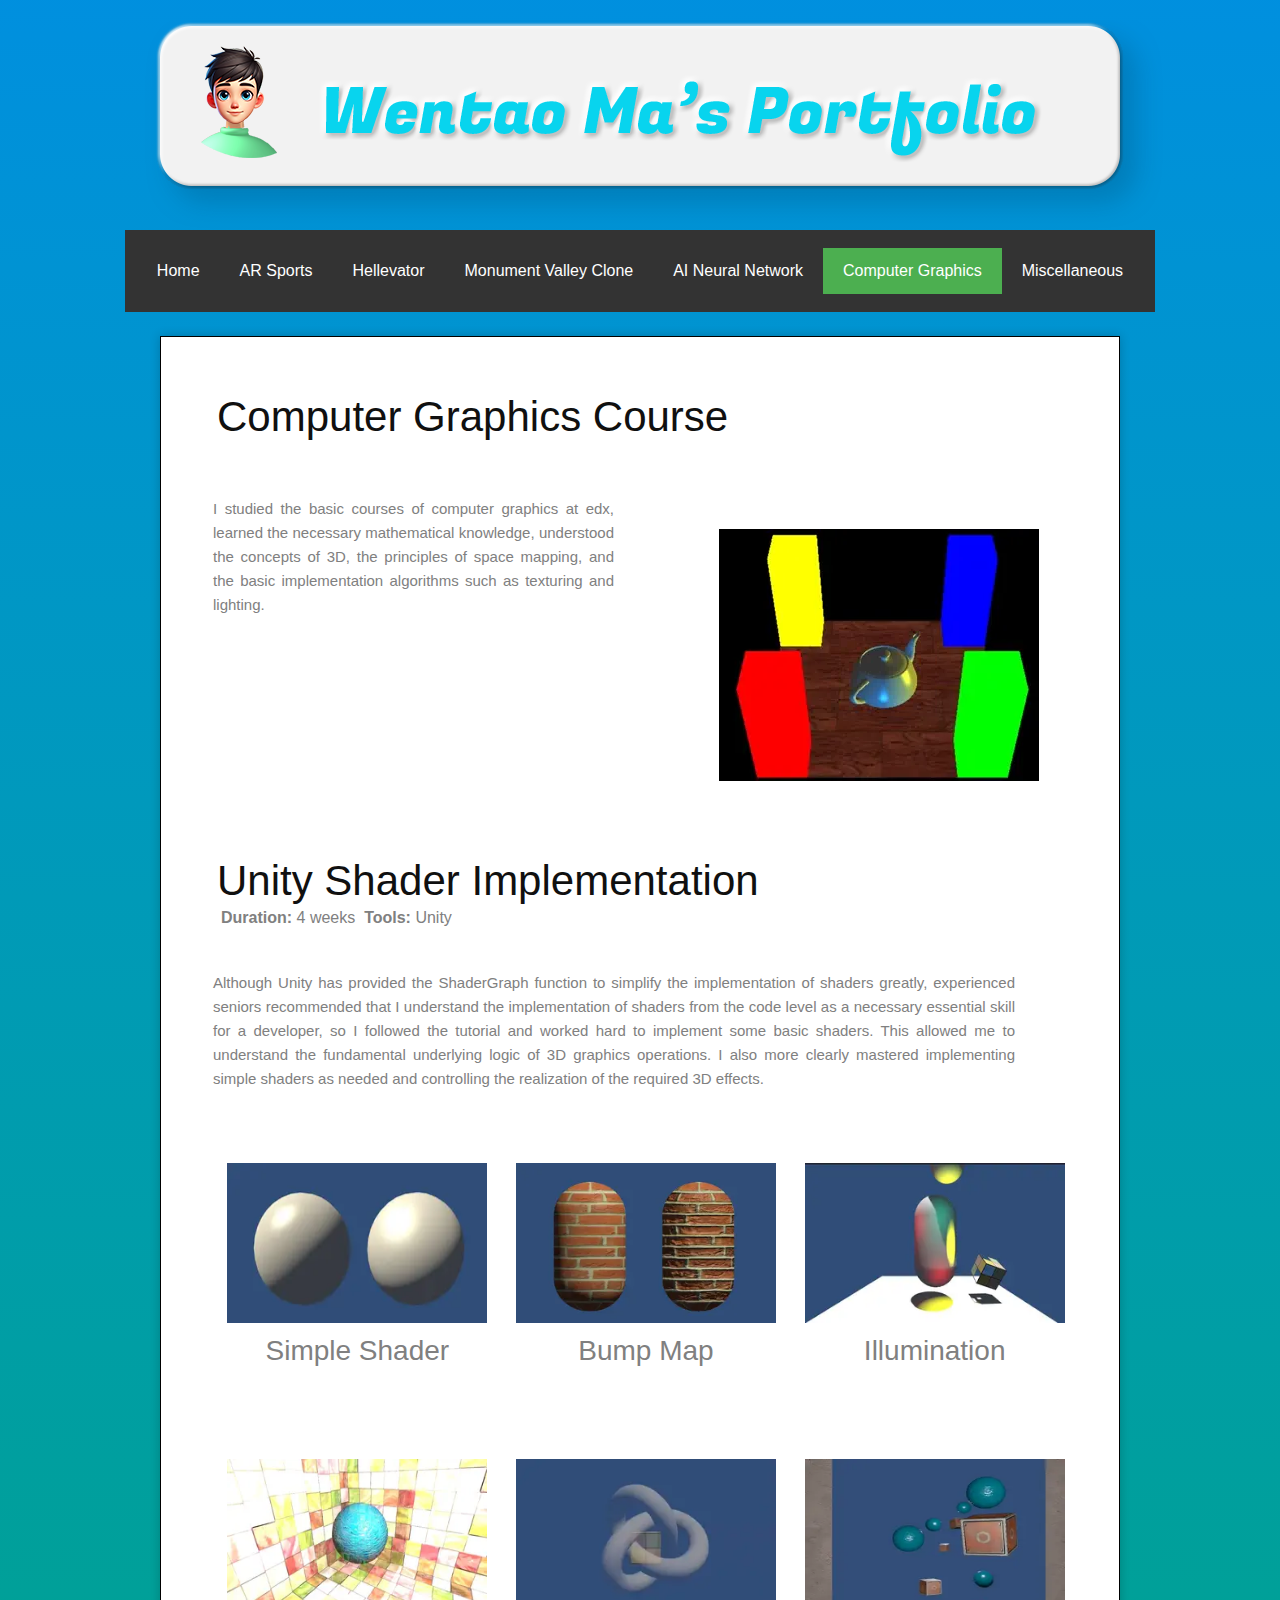
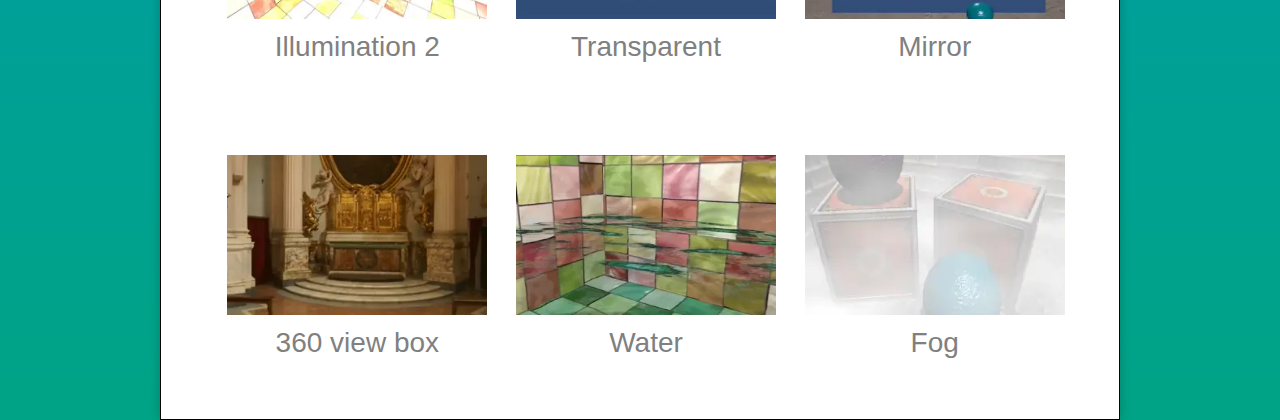
<file: ComputerGraphics.html>
<!DOCTYPE html PUBLIC "-//W3C//DTD XHTML 1.0 Transitional//EN" "http://www.w3.org/TR/xhtml1/DTD/xhtml1-transitional.dtd">
<html xmlns="http://www.w3.org/1999/xhtml" lang="en">
<head profile="http://gmpg.org/xfn/11">
<meta http-equiv="Content-Type" content="text/html; charset=UTF-8">
<meta name="viewport" content="initial-scale=1.0, width=device-width">


<title>Wentao Ma‘s portfolio</title>

<link rel="shortcut icon" href="./Images/favicon.ico" title="Favicon">
<script src="https://code.jquery.com/jquery-3.6.0.min.js"></script>
<link rel="stylesheet" href="./Style/style.css" type="text/css" media="screen">
<link rel="stylesheet" href="./Resources/menu_cornermorph.css" type="text/css" media="screen">
<link rel="stylesheet" href="./Style/main.css">
<link rel="stylesheet" href="./Style/demo.css">

<meta name="keywords" content="Wentao, Ma, portfolio, Game, Application, Design, Computer, Science">
<meta name="description" content="Wentao Ma's portfolio - A boy likes new challenge and fun.">
<meta name="viewport" content="width=device-width, initial-scale=1.0">
<meta name="robots" content="index, follow, max-image-preview:large, max-snippet:-1, max-video-preview:-1">
<meta property="og:locale" content="en_US">
<meta property="og:type" content="website">
<meta property="og:title" content="Home - Wentao Ma's portfolio">
<meta property="og:url" content="https://tonytheshrimp.github.io/MyPortfolio/">
<meta property="og:site_name" content="Wentao Ma">
<meta property="og:image:width" content="1200">
<meta property="og:image:height" content="1074">
<meta property="og:image:type" content="image/jpeg">

<link rel="shortlink" href="https://tonytheshrimp.github.io/MyPortfolio/">
<link rel="icon" href="./Images/favicon32.png" sizes="32x32">
<link rel="icon" href="./Images/favicon192.png" sizes="192x192">
<link rel="apple-touch-icon" href="./Images/favicon180.png">
<meta name="msapplication-TileImage" content="./Images/favicon192.png">
	
	
</head>
<body>
<button id="fixed-button" onclick="ShowBoxes()" style="display:none;">Back</button>

<div class="container">

        <main>
		
			<section id="Section-Container">
				<div>
					<a href="./index.html"><img class="banner" src="./Images/TopTitle.png" alt="Banner Image" /> </a>
				</div>
				
				<div class="navbar">
					<ul>
						<li class="menu-item" id="home-link" ><a href="index.html">Home</a></li>
						<li class="menu-item" id="arsports-link"><a href="ARSports.html">AR Sports</a></li>
						<li class="menu-item" id="helleve-link"><a href="Hellevator.html">Hellevator</a></li>
						<li class="menu-item" id="monument-link"><a href="Monument.html">Monument Valley Clone</a></li>
						<li class="menu-item" id="aineural-link"><a href="AINeuralNetwork.html">AI Neural Network</a></li>
						<li class="menu-item active" id="graphics-link"><a href="ComputerGraphics.html">Computer Graphics</a></li>
						<li class="menu-item" id="misc-link"><a href="Miscellaneous.html">Miscellaneous</a></li>
					</ul>
				</div>

				<div id="centered-box06" class="centered-box">
					<div class="centered-box01-captial01">Computer Graphics Course</div>
					<div class="centered-box01-content">
						<div class="centered-box01-description" style="font-size:15px">I studied the basic courses of computer graphics at edx, learned the necessary mathematical knowledge, understood the concepts of 3D, the principles of space mapping, and the basic implementation algorithms such as texturing and lighting.
						</div>
						<div class="centered-box01-image-box" style="padding-top:32px;">
							<img src="./Images/Other-1.webp" alt="Image 3" style="width:320px;height:252px;">
						</div>
					</div>
					<div class="centered-box01-captial01">Unity Shader Implementation</div>
					<div class="project-duration"><b>Duration:</b> 4 weeks&nbsp;&nbsp;<b>Tools:</b> Unity </div>
					<div class="centered-box01-content">
						<div class="centered-box01-description" style="font-size:15px">Although Unity has provided the ShaderGraph function to simplify the implementation of shaders greatly, experienced seniors recommended that I understand the implementation of shaders from the code level as a necessary essential skill for a developer, so I followed the tutorial and worked hard to implement some basic shaders. This allowed me to understand the fundamental underlying logic of 3D graphics operations. I also more clearly mastered implementing simple shaders as needed and controlling the realization of the required 3D effects.
						</div>
					</div>
					<div class="centered-box01-content">
						<div class="centered-box01-image-box" style="padding-top:32px;">
							<img src="./Images/Other-2.webp" alt="Image 3" style="width:260px;height:160px;margin-bottom:12px;">Simple Shader</img>
						</div>
						<div class="centered-box01-image-box" style="padding-top:32px;">
							<img src="./Images/Other-3.webp" alt="Image 3" style="width:260px;height:160px;margin-bottom:12px;">Bump Map</img>
						</div>
						<div class="centered-box01-image-box" style="padding-top:32px;">
							<img src="./Images/Other-4.webp" alt="Image 3" style="width:260px;height:160px;margin-bottom:12px;">Illumination</img>
						</div>
					</div>
					<div class="centered-box01-content">
						<div class="centered-box01-image-box" style="padding-top:32px;">
							<img src="./Images/Other-5.webp" alt="Image 3" style="width:260px;height:160px;margin-bottom:12px;">Illumination 2</img>
						</div>
						<div class="centered-box01-image-box" style="padding-top:32px;">
							<img src="./Images/Other-6.webp" alt="Image 3" style="width:260px;height:160px;margin-bottom:12px;">Transparent</img>
						</div>
						<div class="centered-box01-image-box" style="padding-top:32px;">
							<img src="./Images/Other-7.webp" alt="Image 3" style="width:260px;height:160px;margin-bottom:12px;">Mirror</img>
						</div>
					</div>
					<div class="centered-box01-content">
						<div class="centered-box01-image-box" style="padding-top:32px;">
							<img src="./Images/Other-8.webp" alt="Image 3" style="width:260px;height:160px;margin-bottom:12px;">360 view box</img>
						</div>
						<div class="centered-box01-image-box" style="padding-top:32px;">
							<img src="./Images/Other-9.webp" alt="Image 3" style="width:260px;height:160px;margin-bottom:12px;">Water</img>
						</div>
						<div class="centered-box01-image-box" style="padding-top:32px;">
							<img src="./Images/Other-10.webp" alt="Image 3" style="width:260px;height:160px;margin-bottom:12px;">Fog</img>
						</div>
					</div>
				</div>
				</div></section>
    
            
     
        </main>
    </div>

</body>
</html>
</file>
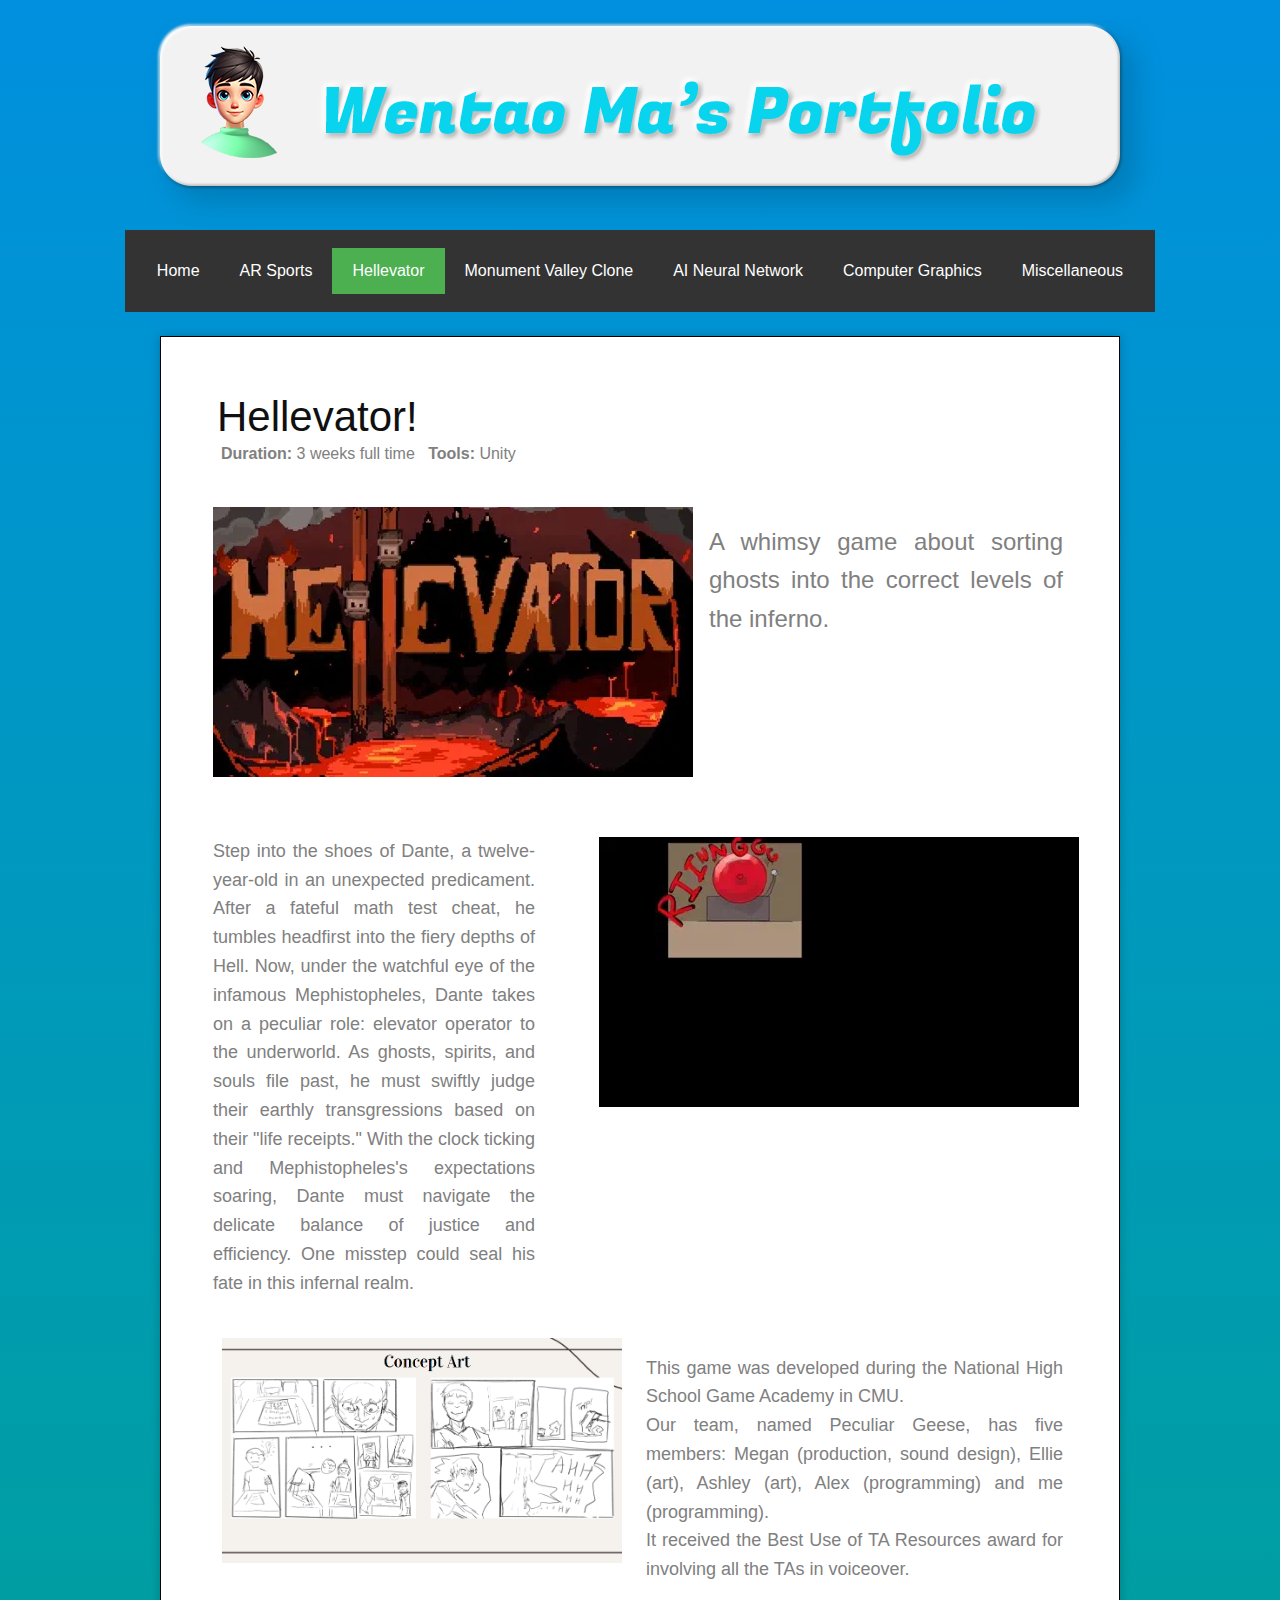
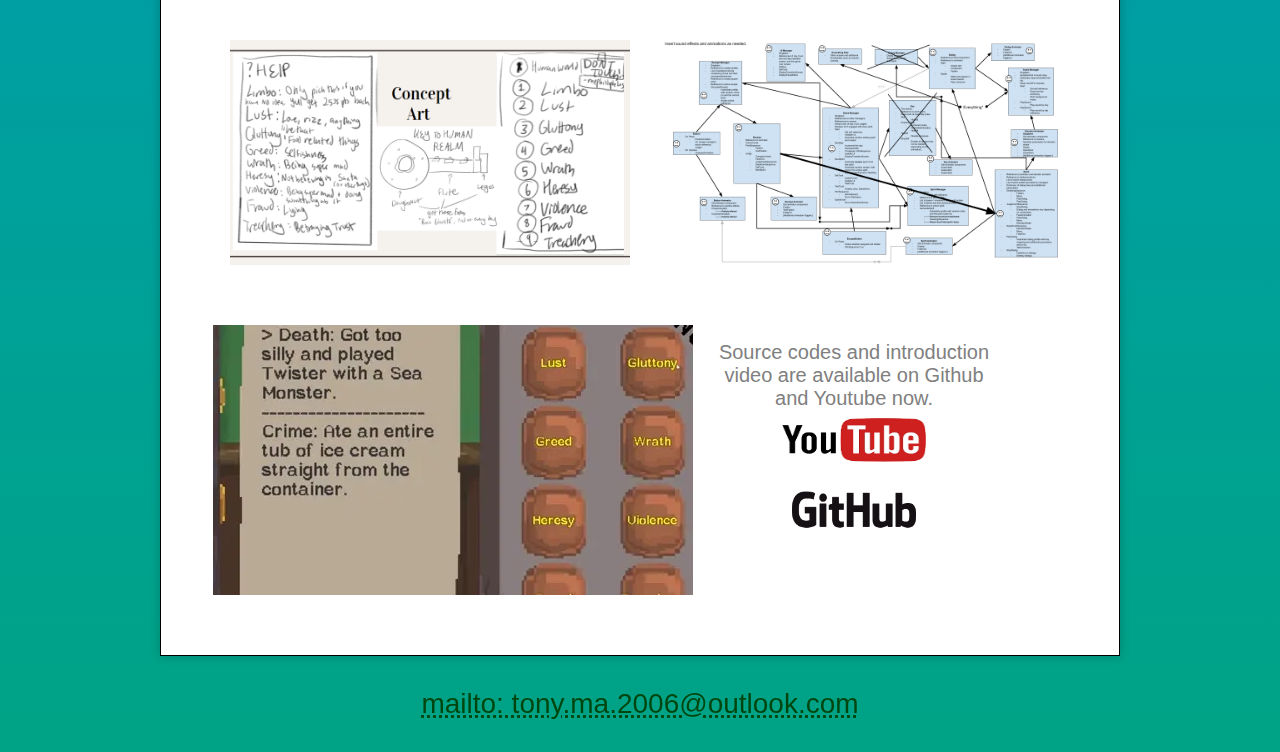
<file: Hellevator.html>
<!DOCTYPE html PUBLIC "-//W3C//DTD XHTML 1.0 Transitional//EN" "http://www.w3.org/TR/xhtml1/DTD/xhtml1-transitional.dtd">
<html xmlns="http://www.w3.org/1999/xhtml" lang="en">
<head profile="http://gmpg.org/xfn/11">
<meta http-equiv="Content-Type" content="text/html; charset=UTF-8">
<meta name="viewport" content="initial-scale=1.0, width=device-width">


<title>Wentao Ma‘s portfolio</title>

<link rel="shortcut icon" href="./Images/favicon.ico" title="Favicon">
<script src="https://code.jquery.com/jquery-3.6.0.min.js"></script>
<link rel="stylesheet" href="./Style/style.css" type="text/css" media="screen">
<link rel="stylesheet" href="./Resources/menu_cornermorph.css" type="text/css" media="screen">
<link rel="stylesheet" href="./Style/main.css">
<link rel="stylesheet" href="./Style/demo.css">

<meta name="keywords" content="Wentao, Ma, portfolio, Game, Application, Design, Computer, Science">
<meta name="description" content="Wentao Ma's portfolio - A boy likes new challenge and fun.">
<meta name="viewport" content="width=device-width, initial-scale=1.0">
<meta name="robots" content="index, follow, max-image-preview:large, max-snippet:-1, max-video-preview:-1">
<meta property="og:locale" content="en_US">
<meta property="og:type" content="website">
<meta property="og:title" content="Home - Wentao Ma's portfolio">
<meta property="og:url" content="https://tonytheshrimp.github.io/MyPortfolio/">
<meta property="og:site_name" content="Wentao Ma">
<meta property="og:image:width" content="1200">
<meta property="og:image:height" content="1074">
<meta property="og:image:type" content="image/jpeg">

<link rel="shortlink" href="https://tonytheshrimp.github.io/MyPortfolio/">
<link rel="icon" href="./Images/favicon32.png" sizes="32x32">
<link rel="icon" href="./Images/favicon192.png" sizes="192x192">
<link rel="apple-touch-icon" href="./Images/favicon180.png">
<meta name="msapplication-TileImage" content="./Images/favicon192.png">
	
	
</head>
<body>
<button id="fixed-button" onclick="ShowBoxes()" style="display:none;">Back</button>

<div class="container">

        <main>
		
			<section id="Section-Container">
				<div>
					<a href="./index.html"><img class="banner" src="./Images/TopTitle.png" alt="Banner Image" /> </a>
				</div>
				
				<div class="navbar">
					<ul>
						<li class="menu-item" id="home-link" ><a href="index.html">Home</a></li>
						<li class="menu-item" id="arsports-link"><a href="ARSports.html">AR Sports</a></li>
						<li class="menu-item active" id="helleve-link"><a href="Hellevator.html">Hellevator</a></li>
						<li class="menu-item" id="monument-link"><a href="Monument.html">Monument Valley Clone</a></li>
						<li class="menu-item" id="aineural-link"><a href="AINeuralNetwork.html">AI Neural Network</a></li>
						<li class="menu-item" id="graphics-link"><a href="ComputerGraphics.html">Computer Graphics</a></li>
						<li class="menu-item" id="misc-link"><a href="Miscellaneous.html">Miscellaneous</a></li>
					</ul>
				</div>

				<div id="centered-box02" class="centered-box">
					<div class="centered-box01-captial01">Hellevator!</div>
					<div class="project-duration"><b>Duration:</b> 3 weeks full time&nbsp;&nbsp; <b>Tools:</b> Unity </div>
					<div class="centered-box01-content">
						<div class="centered-box01-image-box">
							<img src="./Images/Helevator-1.webp" alt="Image 1" style="width:480px;height:270px;">
						</div>
						<div class="centered-box01-description" style="padding:16px;font-size:24px;">A whimsy game about sorting ghosts into the correct levels of the inferno.</div>
					</div>
					<div class="centered-box01-content">
						<div class="centered-box01-description">Step into the shoes of Dante, a twelve-year-old in an unexpected predicament. After a fateful math test cheat, he tumbles headfirst into the fiery depths of Hell. Now, under the watchful eye of the infamous Mephistopheles, Dante takes on a peculiar role: elevator operator to the underworld. As ghosts, spirits, and souls file past, he must swiftly judge their earthly transgressions based on their "life receipts." With the clock ticking and Mephistopheles's expectations soaring, Dante must navigate the delicate balance of justice and efficiency. One misstep could seal his fate in this infernal realm.</div>
						<div class="centered-box01-image-box">
							<img src="./Images/Helevator-2.webp" alt="Image 1" style="width:480px;height:270px;">
						</div>
					</div>
					<div class="centered-box01-content">
						<div class="centered-box01-image-box">
							<img src="./Images/Helevator-4.png" alt="Image 1" style="width:400px;height:225px;">
						</div>
						<div class="centered-box01-description" style="padding:16px;font-size:18px;">This game was developed during the National High School Game Academy in CMU.<br />Our team, named Peculiar Geese, has five members: Megan (production, sound design), Ellie (art), Ashley (art), Alex (programming) and me (programming).<br />It received the Best Use of TA Resources award for involving all the TAs in voiceover.</div>

					</div>
					<div class="centered-box01-content">
						<div class="centered-box01-image-box">
							<img src="./Images/Helevator-5.png" alt="Image 1" style="width:400px;height:225px;">
						</div>
						<div class="centered-box01-image-box">
							<img src="./Images/Helevator-6.png" alt="Image 1" style="width:400px;height:225px;">
						</div>
					</div>
					<div class="centered-box01-content">
						<div class="centered-box01-image-box">
							<img src="./Images/Helevator-3.webp" alt="Image 1" style="width:480px;height:270px;">
						</div>
						<div class="centered-box04-container" style="margin:16px">
						Source codes and introduction video are available on Github and Youtube now.<br />
						<a href="https://youtu.be/_uwp3-n0640" target="_blank"><img src="./Images/ARSports-Youtube.webp" alt="Image 1" style="width:144px;height:44px;marging:10px;"></a>
						<a href="https://github.com/ObjectOops/Hellevator" target="_blank"><img src="./Images/GitHub_Logo.png" alt="Image 1" style="width:144px;height:64px;marging:10px;"></a>
						</div>
					</div>
				</div>
					<div style="margin:32px;">
						<p> <a href="mailto: tony.ma.2006@outlook.com" style="color:red;"> mailto: tony.ma.2006@outlook.com </a></p>
					</div>
				</div></section>
    
            
     
        </main>
    </div>
	
<script>
	
var currentBox = null;

$(document).ready(function() {
	window.scrollTo(0, 0);

    $('#gallery-item01').click(function() {
		HideBoxes(); 
		$('#centered-box01').fadeIn(400); // 淡入效果
		currentBox = $('#centered-box01');
    });
    $('#gallery-item02').click(function() {
        HideBoxes(); 
		$('#centered-box02').fadeIn(400); // 淡入效果
		currentBox = $('#centered-box02');
    });
    $('#gallery-item03').click(function() {
        HideBoxes(); 
		$('#centered-box03').fadeIn(400); // 淡入效果
		currentBox = $('#centered-box03');
    });
    $('#gallery-item04').click(function() {
        HideBoxes(); 
		$('#centered-box04').fadeIn(400); // 淡入效果
		currentBox = $('#centered-box04');
    });
    $('#gallery-item05').click(function() {
        HideBoxes(); 
		$('#centered-box05').fadeIn(400); // 淡入效果
		currentBox = $('#centered-box05');
    });
    $('#gallery-item06').click(function() {
        HideBoxes(); 
		$('#centered-box06').fadeIn(400); // 淡入效果
		currentBox = $('#centered-box06');
    });
});


function HideBoxes($target){
	$('#gallery-container').fadeOut(200); // 淡出效果
	$('#fixed-button').fadeIn(400);
		
	$('#Section-Container').height('auto');
	// 延时调用
	setTimeout(function() {
		$('#Section-Container').height( $('#Section-Container').scrollHeight + 'px');
	}, 500);
}

function ShowBoxes(){
	if(currentBox!==null){
		currentBox.fadeOut(200);
	}
	$('#gallery-container').fadeIn(400); // 1000表示淡出时间为1秒（1000毫秒）
	
	$('#fixed-button').fadeOut(200);
		
	$('#Section-Container').height('auto');
	
	// 延时调用
	setTimeout(function() {
		$('#Section-Container').height( $('#Section-Container').scrollHeight + 'px');
	}, 500);
}

</script>

</body>
</html>
</file>
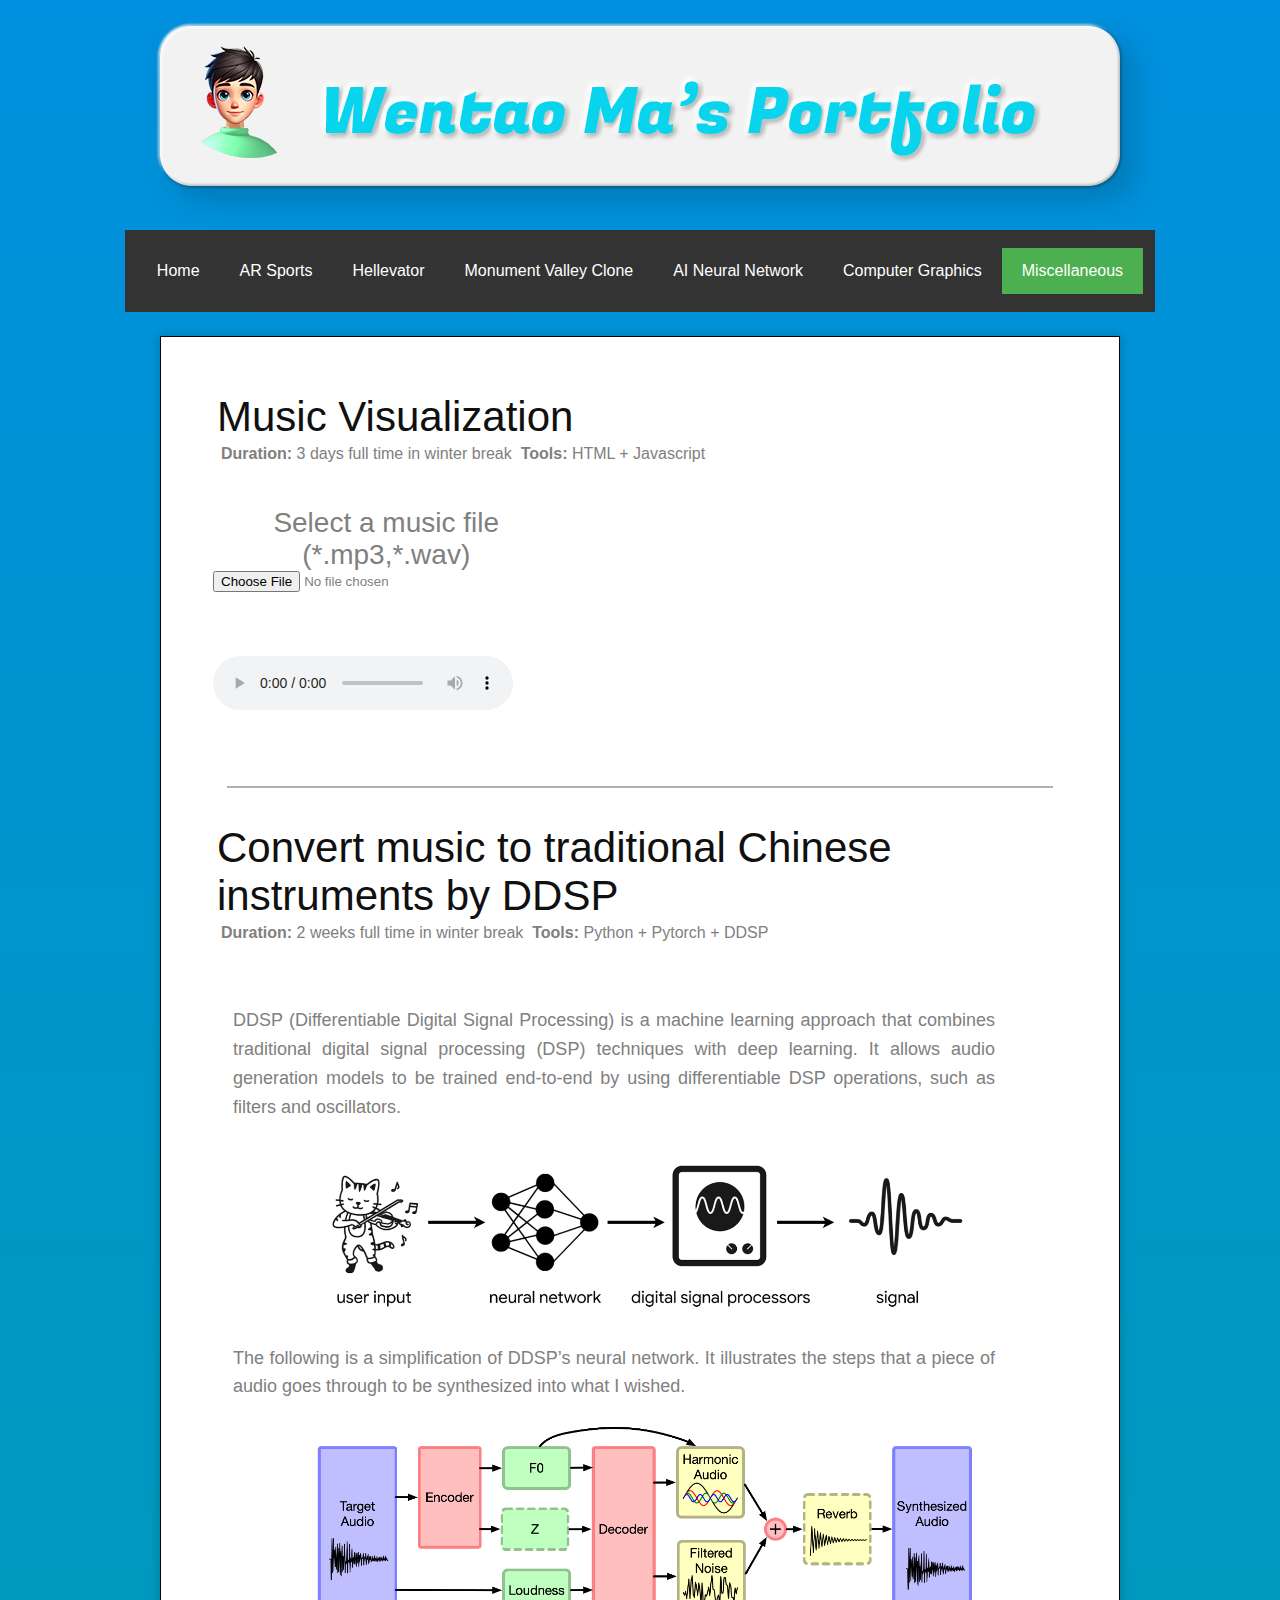
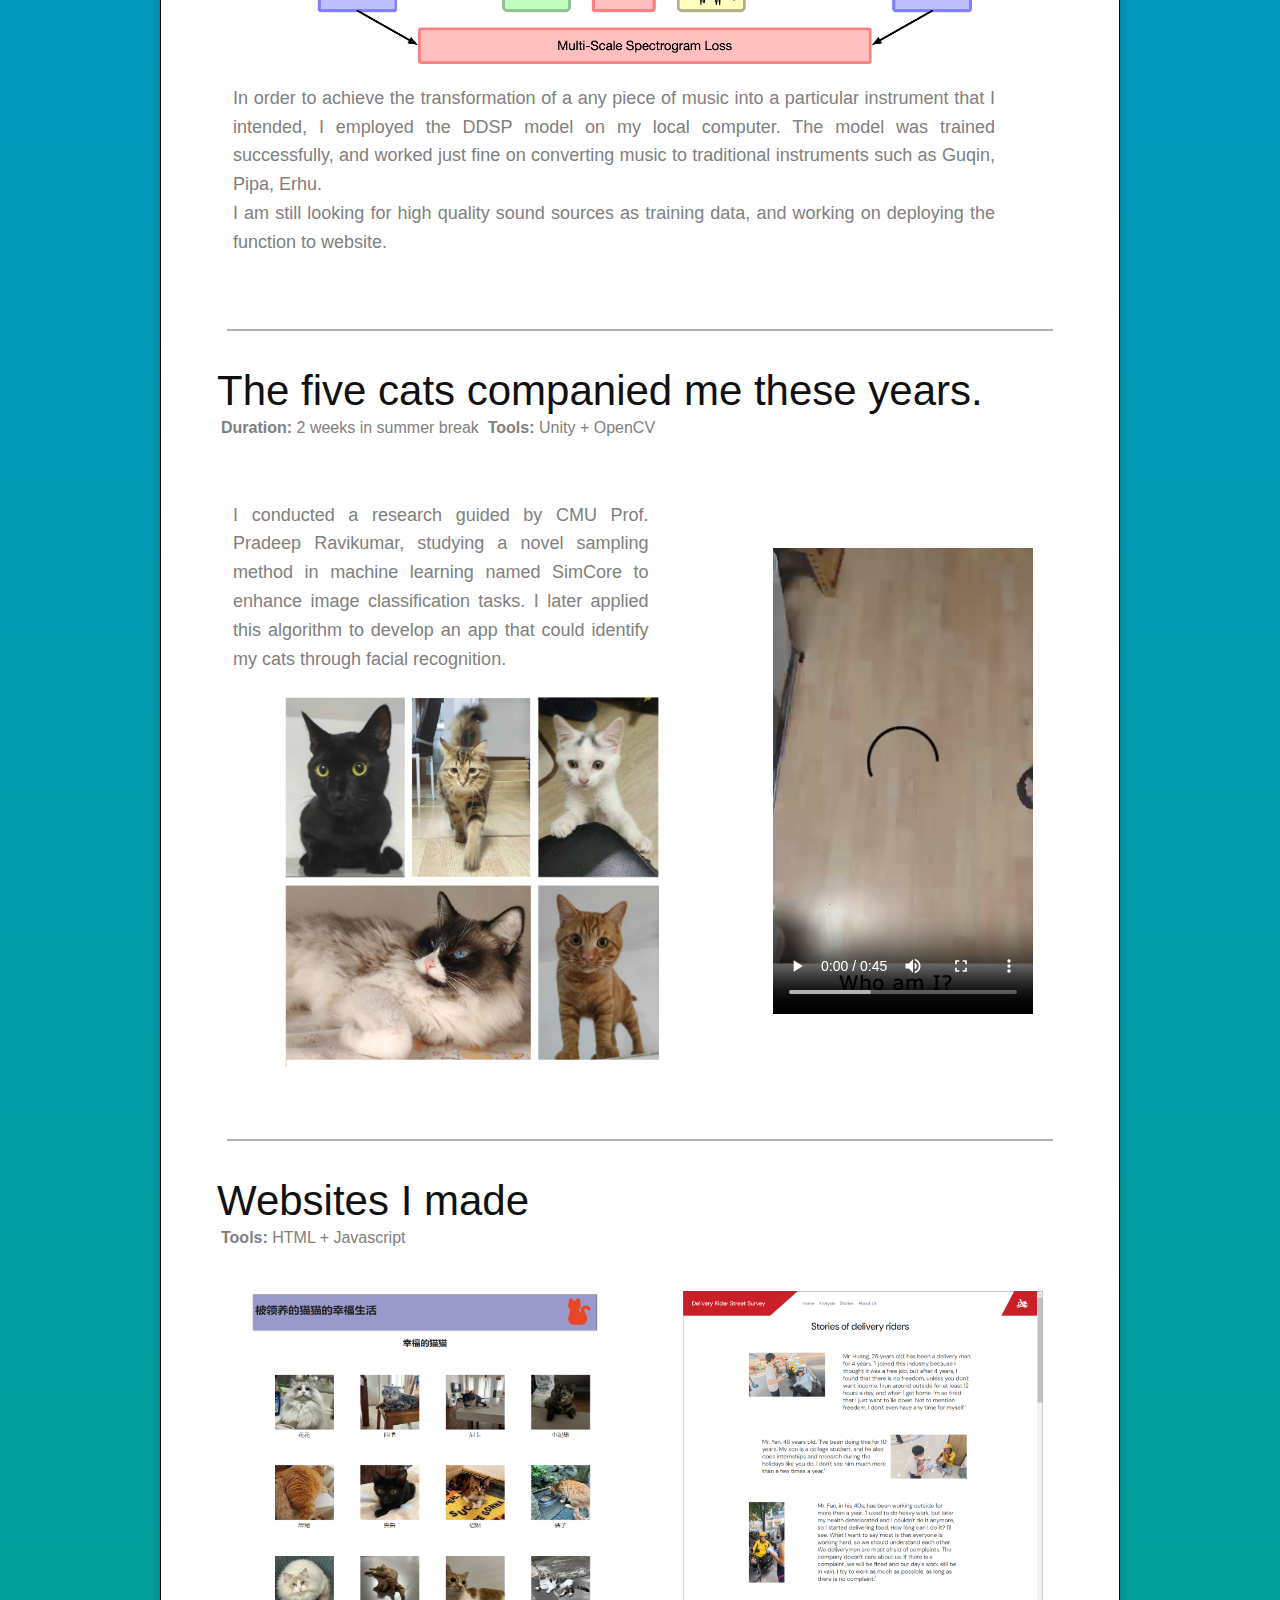
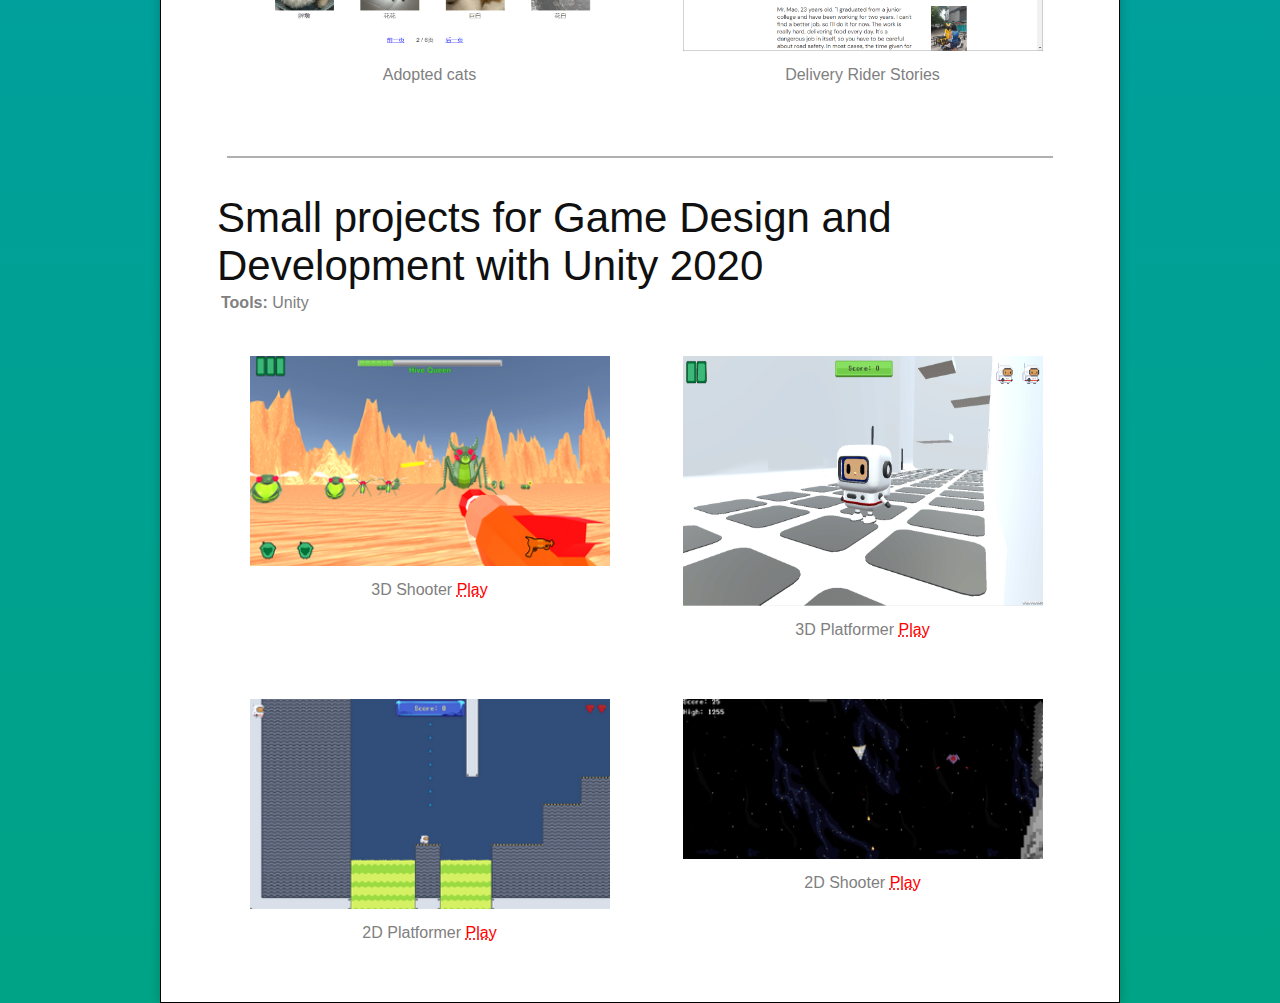
<file: Miscellaneous.html>
<!DOCTYPE html PUBLIC "-//W3C//DTD XHTML 1.0 Transitional//EN" "http://www.w3.org/TR/xhtml1/DTD/xhtml1-transitional.dtd">
<html xmlns="http://www.w3.org/1999/xhtml" lang="en">
<head profile="http://gmpg.org/xfn/11">
<meta http-equiv="Content-Type" content="text/html; charset=UTF-8">
<meta name="viewport" content="initial-scale=1.0, width=device-width">


<title>Wentao Ma‘s portfolio</title>

<link rel="shortcut icon" href="./Images/favicon.ico" title="Favicon">
<script src="https://code.jquery.com/jquery-3.6.0.min.js"></script>
<link rel="stylesheet" href="./Style/style.css" type="text/css" media="screen">
<link rel="stylesheet" href="./Resources/menu_cornermorph.css" type="text/css" media="screen">
<link rel="stylesheet" href="./Style/main.css">
<link rel="stylesheet" href="./Style/demo.css">

<meta name="keywords" content="Wentao, Ma, portfolio, Game, Application, Design, Computer, Science">
<meta name="description" content="Wentao Ma's portfolio - A boy likes new challenge and fun.">
<meta name="viewport" content="width=device-width, initial-scale=1.0">
<meta name="robots" content="index, follow, max-image-preview:large, max-snippet:-1, max-video-preview:-1">
<meta property="og:locale" content="en_US">
<meta property="og:type" content="website">
<meta property="og:title" content="Home - Wentao Ma's portfolio">
<meta property="og:url" content="https://tonytheshrimp.github.io/MyPortfolio/">
<meta property="og:site_name" content="Wentao Ma">
<meta property="og:image:width" content="1200">
<meta property="og:image:height" content="1074">
<meta property="og:image:type" content="image/jpeg">

<link rel="shortlink" href="https://tonytheshrimp.github.io/MyPortfolio/">
<link rel="icon" href="./Images/favicon32.png" sizes="32x32">
<link rel="icon" href="./Images/favicon192.png" sizes="192x192">
<link rel="apple-touch-icon" href="./Images/favicon180.png">
<meta name="msapplication-TileImage" content="./Images/favicon192.png">
	
	
</head>
<body>
<button id="fixed-button" onclick="ShowBoxes()" style="display:none;">Back</button>

<div class="container">

<main>

	<section id="Section-Container">
		<div>
			<a href="./index.html"><img class="banner" src="./Images/TopTitle.png" alt="Banner Image" /> </a>
		</div>
		
		<div class="navbar">
			<ul>
				<li class="menu-item" id="home-link" ><a href="index.html">Home</a></li>
				<li class="menu-item" id="arsports-link"><a href="ARSports.html">AR Sports</a></li>
				<li class="menu-item" id="helleve-link"><a href="Hellevator.html">Hellevator</a></li>
				<li class="menu-item" id="monument-link"><a href="Monument.html">Monument Valley Clone</a></li>
				<li class="menu-item" id="aineural-link"><a href="AINeuralNetwork.html">AI Neural Network</a></li>
				<li class="menu-item" id="graphics-link"><a href="ComputerGraphics.html">Computer Graphics</a></li>
				<li class="menu-item active" id="misc-link"><a href="Miscellaneous.html">Miscellaneous</a></li>
			</ul>
		</div>
		

		<div id="centered-box04" class="centered-box">
			
			
			<div class="centered-box01-captial01">Music Visualization </div>
			<div class="project-duration"><b>Duration:</b> 3 days full time in winter break&nbsp;&nbsp;<b>Tools:</b> HTML + Javascript </div>
			<div class="centered-box01-content" style="display: flex; justify-content: space-between; align-items: flex-start;">
				<!-- 左侧内容：input 和 audio -->
				<div style="display: flex; flex-direction: column; align-items: flex-start;">
					Select a music file (*.mp3,*.wav) <br />
					<input type="file" id="audioFile" accept="audio/*">
					<br><br>
					<audio id="audio" controls></audio>
				</div>

				<!-- 右侧内容：canvas -->
				<canvas id="canvas" style="width: 60%; display: flex; flex-direction: column; padding: 20px; gap: 20px;"></canvas>
			</div>
			
			<hr style="border: 1px solid #B0B0B0; width: 90%; margin: 32px auto;" />
			
			<div class="centered-box01-captial01">Convert music to traditional Chinese instruments by DDSP </div>
			<div class="project-duration"><b>Duration:</b> 2 weeks full time in winter break&nbsp;&nbsp;<b>Tools:</b> Python + Pytorch + DDSP </div>
			<div class="centered-box01-content" style="display: flex; justify-content: space-between; align-items: flex-start;">
				<div style="display: flex;height: auto;">
					<!-- 左侧内容区域 -->
					<div style="width: 100%;display: flex; flex-direction: column;padding: 20px;gap: 20px;">
						<!-- 上部文字区域 -->
						<div class="centered-box01-description">
							DDSP (Differentiable Digital Signal Processing) is a machine learning approach that combines traditional digital signal processing (DSP) techniques with deep learning. It allows audio generation models to be trained end-to-end by using differentiable DSP operations, such as filters and oscillators.
						</div>		
						<!-- 下部图片区域 -->
						<div style="display: flex;">
							<img src="./DDSP01.png" alt="图片1" style="width:80%;height:auto;margin:auto;">
						</div>
						<div class="centered-box01-description">
							The following is a simplification of DDSP’s neural network. It illustrates the steps that a piece of audio goes through to be synthesized into what I wished.
						</div>		
						<!-- 下部图片区域 -->
						<div style="display: flex;">
							<img src="./DDSP02.png" alt="图片1" style="width:80%;height:auto;margin:auto;">
						</div>
						<div class="centered-box01-description">
							In order to achieve the transformation of a any piece of music into a particular instrument that I intended, I employed the DDSP model on my local computer. The model was trained successfully,
							and worked just fine on converting music to traditional instruments such as Guqin, Pipa, Erhu. <br />I am still looking for high quality sound sources as training data, and working on deploying the function to website. 
						</div>	
					</div>
				</div>
			</div>
			
			
			
			<hr style="border: 1px solid #B0B0B0; width: 90%; margin: 32px auto;" />
			
			<div class="centered-box01-captial01">The five cats companied me these years.</div>
			<div class="project-duration"><b>Duration:</b> 2 weeks in summer break&nbsp;&nbsp;<b>Tools:</b> Unity + OpenCV </div>
			<div class="centered-box01-content" style="display: flex; align-items: center;">
				<div style="display: flex;height: auto;">
					<!-- 左侧内容区域 -->
					<div style="width: 60%;display: flex; flex-direction: column;padding: 20px;gap: 20px;">
						<!-- 上部文字区域 -->
						<div class="centered-box01-description">
							I conducted a research guided by CMU Prof. Pradeep Ravikumar, studying a novel sampling method in machine learning named SimCore to enhance image classification tasks. I later applied this algorithm to develop an app that could identify my cats through facial recognition.
						</div>		
						<!-- 下部图片区域 -->
						<div style="display: flex;">
							<img src="./Images/CatAll.png" alt="图片1" style="width:80%;height:auto;margin:auto;">
						</div>
					</div>

					<!-- 右侧 YouTube 视频区域 -->
					<div style="width: 25%;display: flex;justify-content: center;align-items: center;padding: 20px;background-color: #fff;">
						<div class="centered-box01-image-box" style="width:320px;flex:0;margin-left:124px;">
							<video width="260" height="480" controls>
							<source src="./Images/CatRec.mp4" type="video/mp4">
								Your browser does not support the video tag.
							</video>
						</div>
					</div>
				</div>
			</div>
			
			<hr style="border: 1px solid #B0B0B0; width: 90%; margin: 32px auto;" />
			
			<div class="centered-box01-captial01">Websites I made</div>
			<div class="project-duration"><b>Tools:</b> HTML + Javascript </div>
			<div class="centered-box01-content">
				
				<div class="centered-box01-image-box">
					<a href="https://shlyzj.org.cn/main.php" target="_blank"><img src="./Images/Websites02.png" alt="Image 2" style="width:360px;height:360px;"  /></a>
					<div class="centered-box01-caption">Adopted cats </div>
				</div>
				<div class="centered-box01-image-box">
					<a href="https://tonytheshrimp.github.io/DeliveryRider/" target="_blank"><img src="./Images/Websites03.png" alt="Image 3" style="width:360px;height:360px;"  /></a>
					<div class="centered-box01-caption">Delivery Rider Stories</div>
				</div>
			</div>
			
			<hr style="border: 1px solid #B0B0B0; width: 90%; margin: 32px auto;" />
			
			<div class="centered-box01-captial01">Small projects for Game Design and Development with Unity 2020</div>
			<div class="project-duration"><b>Tools:</b> Unity </div>
			<div class="centered-box01-content">
				<div class="centered-box01-image-box">
					<a href="https://geniusboy.itch.io/3d-fps" target="_blank"><img src="./Images/Unity01.png" alt="Image 1" style="width:360px;height:210px;" /></a>
					<div class="centered-box01-caption">3D Shooter <a href="https://geniusboy.itch.io/3d-fps" target="_blank">Play</a></div>
				</div>
				<div class="centered-box01-image-box">
					<a href="https://geniusboy.itch.io/3d-platformer" target="_blank"><img src="./Images/unity02.png" alt="Image 2" style="width:360px;height:250px;"  /></a>
					<div class="centered-box01-caption">3D Platformer <a href="https://geniusboy.itch.io/3d-platformer" target="_blank">Play</a></div>
				</div>
			</div>
			
			<div class="centered-box01-content">
				<div class="centered-box01-image-box">
					<a href="https://geniusboy.itch.io/2d-platformer" target="_blank"><img src="./Images/Unity03.png" alt="Image 3" style="width:360px;height:210px;"  /></a>
					<div class="centered-box01-caption">2D Platformer <a href="https://geniusboy.itch.io/2d-platformer" target="_blank">Play</a></div>
				</div>
				<div class="centered-box01-image-box">
					<a href="https://geniusboy.itch.io/2dshooter" target="_blank"><img src="./Images/Unity04.png" alt="Image 3" style="width:360px;height:160px;"  /></a>
					<div class="centered-box01-caption">2D Shooter <a href="https://geniusboy.itch.io/2dshooter" target="_blank">Play</a></div>
				</div>
			</div>
			
			
			
		</div>
	</div>
					
				</div></section>
    
            
     
        </main>
    </div>
	
<script>
	
var currentBox = null;

$(document).ready(function() {
	window.scrollTo(0, 0);

    $('#gallery-item01').click(function() {
		HideBoxes(); 
		$('#centered-box01').fadeIn(400); // 淡入效果
		currentBox = $('#centered-box01');
    });
    $('#gallery-item02').click(function() {
        HideBoxes(); 
		$('#centered-box02').fadeIn(400); // 淡入效果
		currentBox = $('#centered-box02');
    });
    $('#gallery-item03').click(function() {
        HideBoxes(); 
		$('#centered-box03').fadeIn(400); // 淡入效果
		currentBox = $('#centered-box03');
    });
    $('#gallery-item04').click(function() {
        HideBoxes(); 
		$('#centered-box04').fadeIn(400); // 淡入效果
		currentBox = $('#centered-box04');
    });
    $('#gallery-item05').click(function() {
        HideBoxes(); 
		$('#centered-box05').fadeIn(400); // 淡入效果
		currentBox = $('#centered-box05');
    });
    $('#gallery-item06').click(function() {
        HideBoxes(); 
		$('#centered-box06').fadeIn(400); // 淡入效果
		currentBox = $('#centered-box06');
    });
});


function HideBoxes($target){
	$('#gallery-container').fadeOut(200); // 淡出效果
	$('#fixed-button').fadeIn(400);
		
	$('#Section-Container').height('auto');
	// 延时调用
	setTimeout(function() {
		$('#Section-Container').height( $('#Section-Container').scrollHeight + 'px');
	}, 500);
}

function ShowBoxes(){
	if(currentBox!==null){
		currentBox.fadeOut(200);
	}
	$('#gallery-container').fadeIn(400); // 1000表示淡出时间为1秒（1000毫秒）
	
	$('#fixed-button').fadeOut(200);
		
	$('#Section-Container').height('auto');
	
	// 延时调用
	setTimeout(function() {
		$('#Section-Container').height( $('#Section-Container').scrollHeight + 'px');
	}, 500);
}


	const audio = document.getElementById("audio");
	const fileInput = document.getElementById("audioFile");
	const canvas = document.getElementById("canvas");
	const ctx = canvas.getContext("2d");

	canvas.width = window.innerWidth * 0.6;
	canvas.height = 300;

	let audioContext, analyser, source;
	let dataArray, bufferLength;
	let animationFrameId;
	let sourceCreated = false;
	let baseLine = canvas.height * 0.75;
	let waveData = new Array(100).fill(baseLine);
	let riderIndex = 50;
	let jumpVelocity = 0;
	let isJumping = false;
	let inAir = false;

	// 🎬 载入火柴人 WebP 图片
	let riderImage = new Image();
	riderImage.src = "rider.png"; // 这里换成你的 WebP 图片地址

	fileInput.addEventListener("change", (event) => {
		const file = event.target.files[0];
		if (!file) return;
		const objectURL = URL.createObjectURL(file);
		audio.src = objectURL;
		audio.load();
		console.log("音频加载成功", file.name);
		audio.oncanplaythrough = () => {
			audio.play().then(() => {
				console.log("音频播放成功");
				initAudioProcessing();
			}).catch(error => {
				console.log("音频播放失败", error);
			});
		};
	});

	function initAudioProcessing() {
		if (!audioContext) {
			audioContext = new (window.AudioContext || window.webkitAudioContext)();
		}
		if (!analyser) {
			analyser = audioContext.createAnalyser();
			analyser.fftSize = 256;
			bufferLength = analyser.frequencyBinCount;
			dataArray = new Uint8Array(bufferLength);
		}
		if (!sourceCreated) {
			source = audioContext.createMediaElementSource(audio);
			source.connect(analyser);
			analyser.connect(audioContext.destination);
			sourceCreated = true;
		}
		if (audioContext.state === "suspended") {
			document.addEventListener("click", () => {
				audioContext.resume().then(() => console.log("音频上下文已恢复"));
			}, { once: true });
		}
		if (animationFrameId) {
			cancelAnimationFrame(animationFrameId);
		}
		draw();
	}

	function draw() {
		analyser.getByteFrequencyData(dataArray);
		let avgAmplitude = dataArray.reduce((sum, val) => sum + val, 0) / bufferLength;
		waveData.shift();
		let newWaveHeight = baseLine - avgAmplitude * 1.2;
		waveData.push(newWaveHeight);

		ctx.clearRect(0, 0, canvas.width, canvas.height);
		ctx.beginPath();
		ctx.lineWidth = 6;
		ctx.strokeStyle = "black";
		for (let i = 0; i < waveData.length; i++) {
			let x = i * (canvas.width / waveData.length);
			let y = waveData[i];
			if (i === 0) {
				ctx.moveTo(x, y);
			} else {
				ctx.lineTo(x, y);
			}
		}
		ctx.stroke();

		drawRider(avgAmplitude);
		animationFrameId = requestAnimationFrame(draw);
	}

	function drawRider(avgAmplitude) {
		let riderX = riderIndex * (canvas.width / waveData.length);
		let riderY = waveData[riderIndex];
		let waveDeviation = Math.abs(baseLine - waveData[riderIndex]);

		// 🔥 让小人跳得更高更频繁
		if (waveDeviation > canvas.height * 0.05 && !inAir) {  // **降低触发阈值**
			jumpVelocity = -12; // **加大跳跃力度**
			inAir = true;
			isJumping = true;
		}

		if (isJumping) {
			riderY += jumpVelocity;
			jumpVelocity += 0.4; // **加快下降速度**
			if (riderY >= waveData[riderIndex] && inAir) {
				riderY = waveData[riderIndex];
				isJumping = false;
				inAir = false;
			}
		}

		let imageWidth = 50; // 图片宽度
		let imageHeight = 80; // 图片高度
		ctx.drawImage(riderImage, riderX - imageWidth / 2, riderY - imageHeight, imageWidth, imageHeight);
	}

</script>

</body>
</html>
</file>
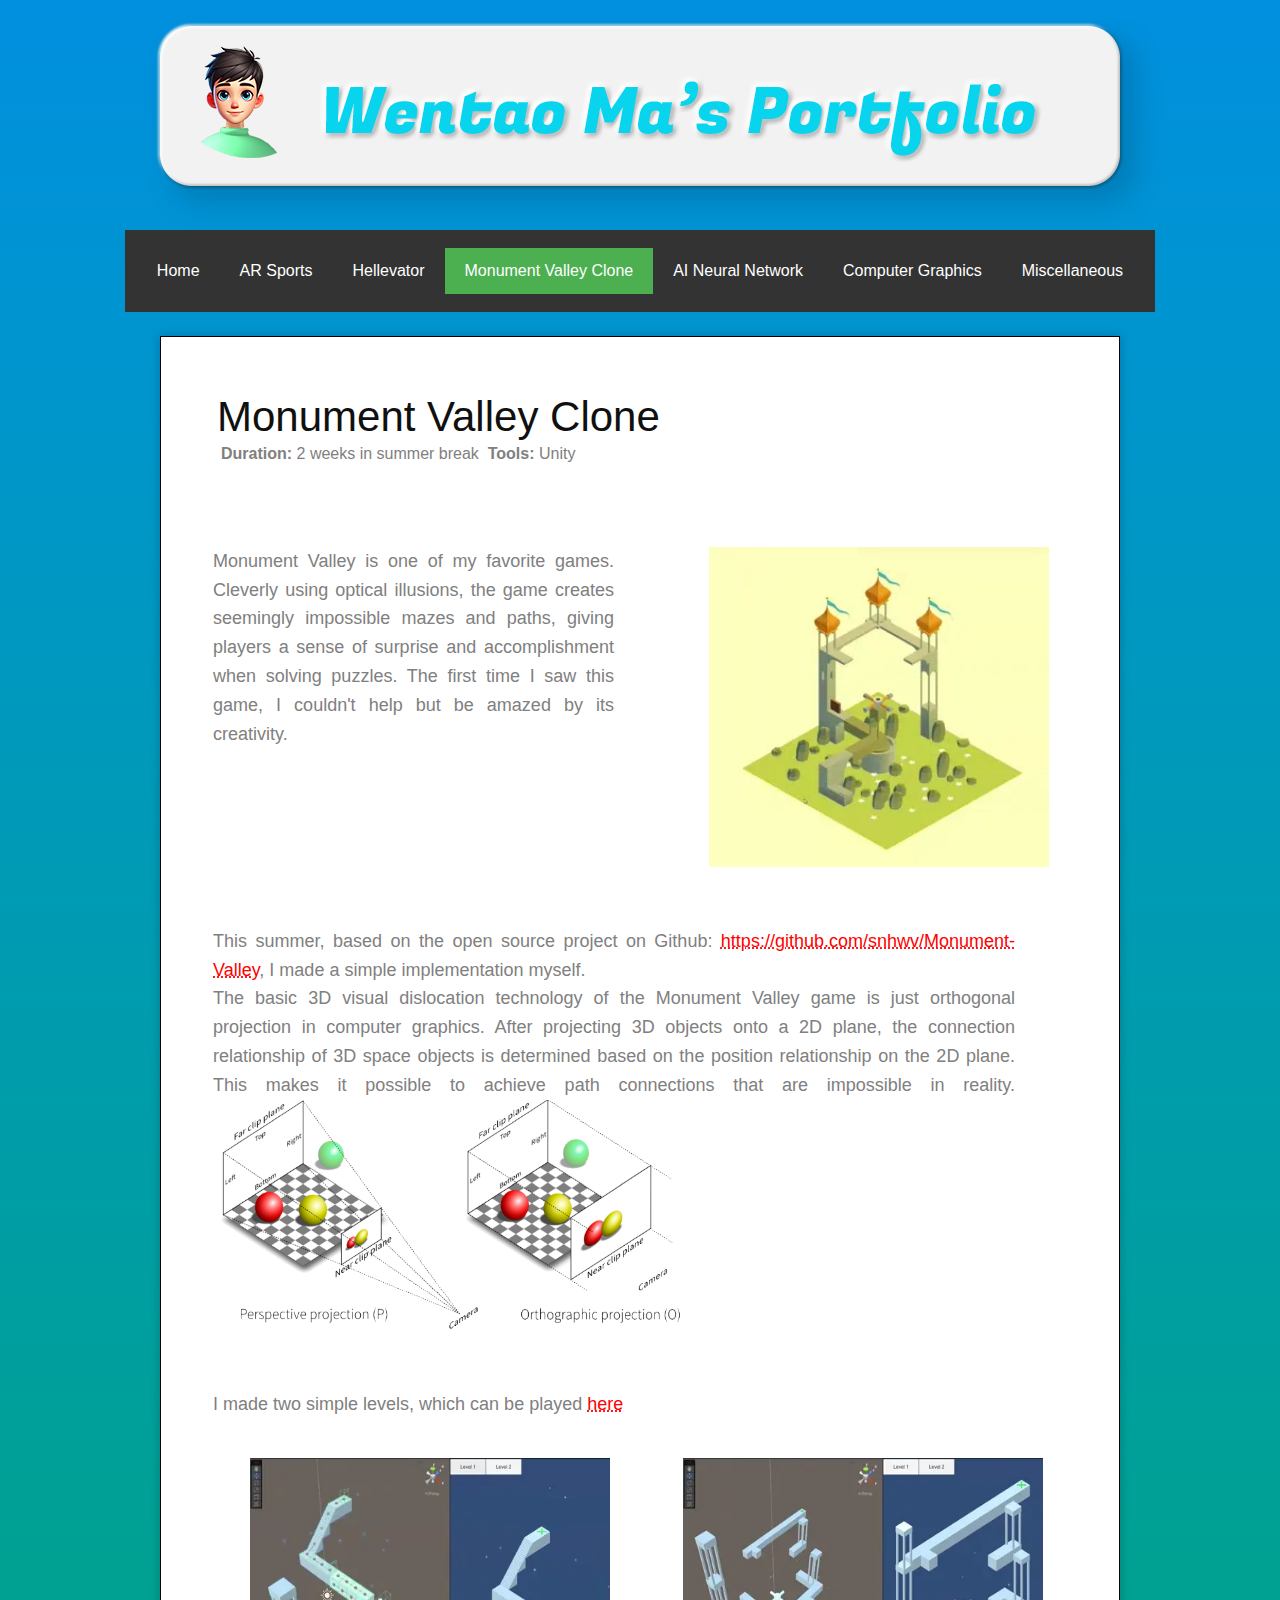
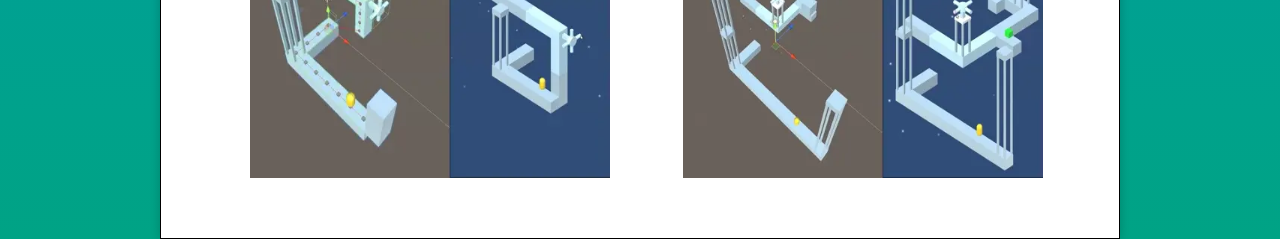
<file: Monument.html>
<!DOCTYPE html PUBLIC "-//W3C//DTD XHTML 1.0 Transitional//EN" "http://www.w3.org/TR/xhtml1/DTD/xhtml1-transitional.dtd">
<html xmlns="http://www.w3.org/1999/xhtml" lang="en">
<head profile="http://gmpg.org/xfn/11">
<meta http-equiv="Content-Type" content="text/html; charset=UTF-8">
<meta name="viewport" content="initial-scale=1.0, width=device-width">


<title>Wentao Ma‘s portfolio</title>

<link rel="shortcut icon" href="./Images/favicon.ico" title="Favicon">
<script src="https://code.jquery.com/jquery-3.6.0.min.js"></script>
<link rel="stylesheet" href="./Style/style.css" type="text/css" media="screen">
<link rel="stylesheet" href="./Resources/menu_cornermorph.css" type="text/css" media="screen">
<link rel="stylesheet" href="./Style/main.css">
<link rel="stylesheet" href="./Style/demo.css">

<meta name="keywords" content="Wentao, Ma, portfolio, Game, Application, Design, Computer, Science">
<meta name="description" content="Wentao Ma's portfolio - A boy likes new challenge and fun.">
<meta name="viewport" content="width=device-width, initial-scale=1.0">
<meta name="robots" content="index, follow, max-image-preview:large, max-snippet:-1, max-video-preview:-1">
<meta property="og:locale" content="en_US">
<meta property="og:type" content="website">
<meta property="og:title" content="Home - Wentao Ma's portfolio">
<meta property="og:url" content="https://tonytheshrimp.github.io/MyPortfolio/">
<meta property="og:site_name" content="Wentao Ma">
<meta property="og:image:width" content="1200">
<meta property="og:image:height" content="1074">
<meta property="og:image:type" content="image/jpeg">

<link rel="shortlink" href="https://tonytheshrimp.github.io/MyPortfolio/">
<link rel="icon" href="./Images/favicon32.png" sizes="32x32">
<link rel="icon" href="./Images/favicon192.png" sizes="192x192">
<link rel="apple-touch-icon" href="./Images/favicon180.png">
<meta name="msapplication-TileImage" content="./Images/favicon192.png">
	
	
</head>
<body>
<button id="fixed-button" onclick="ShowBoxes()" style="display:none;">Back</button>

<div class="container">

        <main>
		
			<section id="Section-Container">
				<div>
					<a href="./index.html"><img class="banner" src="./Images/TopTitle.png" alt="Banner Image" /> </a>
				</div>
				
				<div class="navbar">
					<ul>
						<li class="menu-item" id="home-link" ><a href="index.html">Home</a></li>
						<li class="menu-item" id="arsports-link"><a href="ARSports.html">AR Sports</a></li>
						<li class="menu-item" id="helleve-link"><a href="Hellevator.html">Hellevator</a></li>
						<li class="menu-item active" id="monument-link"><a href="Monument.html">Monument Valley Clone</a></li>
						<li class="menu-item" id="aineural-link"><a href="AINeuralNetwork.html">AI Neural Network</a></li>
						<li class="menu-item" id="graphics-link"><a href="ComputerGraphics.html">Computer Graphics</a></li>
						<li class="menu-item" id="misc-link"><a href="Miscellaneous.html">Miscellaneous</a></li>
					</ul>
				</div>

				<div id="centered-box03" class="centered-box">
					<div class="centered-box01-captial01">Monument Valley Clone</div>
					<div class="project-duration"><b>Duration:</b> 2 weeks in summer break&nbsp;&nbsp;<b>Tools:</b> Unity </div>
					<div class="centered-box01-content">
					</div>
					<div class="centered-box01-content">
						<div class="centered-box01-description">Monument Valley is one of my favorite games. Cleverly using optical illusions, the game creates seemingly impossible mazes and paths, giving players a sense of surprise and accomplishment when solving puzzles. The first time I saw this game, I couldn't help but be amazed by its creativity. <br /></div>
						<div class="centered-box01-image-box">
							<img src="./Images/3DProject-2.webp" alt="Image 1" style="width:340px;height:320px;">
						</div>
					</div>
					<div class="centered-box01-content">
						<div class="centered-box01-description">This summer, based on the open source project on Github:&nbsp;<a href="https://github.com/1520386112/Monument-Valley" target="_blank">https://github.com/snhwv/Monument-Valley</a>, I made a simple implementation myself.<br />The basic 3D visual dislocation technology of the Monument Valley game is just orthogonal projection in computer graphics. After projecting 3D objects onto a 2D plane, the connection relationship of 3D space objects is determined based on the position relationship on the 2D plane. This makes it possible to achieve path connections that are impossible in reality.
						<img src="./Images/3DProject-8.png" alt="Image 1" style="width:480px;height:250px;">
						</div>

					</div>

					<div class="centered-box01-content">
					<div class="centered-box01-description">I made two simple levels, which can be played <a href="https://geniusboy.itch.io/monument-valley-clone" target="_blank">here</a></div>
					</div>
					<div class="centered-box01-content">
						<div class="centered-box01-image-box">
							<img src="./Images/3DProject-4.webp" alt="Image 1" style="width:360px;height:320px;">
						</div>
						<div class="centered-box01-image-box">
							<img src="./Images/3DProject-5.webp" alt="Image 1" style="width:360px;height:320px;">
						</div>

					</div>
				</div>
				</div></section>
    
            
     
        </main>
    </div>
	
<script>
	/*
    let aniImageReady = [false, false, false, false, false, false];

// 添加鼠标悬停事件监听器
document.getElementById('imgBox01').addEventListener('mouseover', () => {
	if (aniImageReady[5]) {
        // 更改图像源
        const img1 = document.getElementById('imgBoxFore01');
        img1.style.display = "none";  // 显示图片
        const img2 = document.getElementById('imgBoxAni01');
        img2.style.display = "block";  // 显示图片
	/*
    document.getElementById('imgBoxFore01').src = './Images/ARSports-1.webp';
     document.getElementById('item-title01').style.color = 'blue';
     */ /*
    }
	
});

// 添加鼠标移出事件监听器
document.getElementById('imgBox01').addEventListener('mouseout', () => {
	if (aniImageReady[5]) {
		// 恢复原始图像源
		const img1 = document.getElementById('imgBoxFore01');
		img1.style.display = "block";  // 显示图片
		const img2 = document.getElementById('imgBoxAni01');
		img2.style.display = "none";  // 显示图片
	}
});

// 添加鼠标悬停事件监听器
document.getElementById('imgBox02').addEventListener('mouseover', () => {
    // 更改图像源
    document.getElementById('imgBoxFore02').src = './Images/Helevator-1.webp';
	 document.getElementById('item-title02').style.color = 'blue';
});

// 添加鼠标移出事件监听器
document.getElementById('imgBox02').addEventListener('mouseout', () => {
    // 恢复原始图像源
    document.getElementById('imgBoxFore02').src = './Images/Helevator-0.webp';
	document.getElementById('item-title02').style.color = 'gray';
});
	
// 添加鼠标悬停事件监听器
document.getElementById('imgBox03').addEventListener('mouseover', () => {
    // 更改图像源
    document.getElementById('imgBoxFore03').src = './Images/3DProject-1.webp';
	document.getElementById('item-title03').style.color = 'blue';
});

// 添加鼠标移出事件监听器
document.getElementById('imgBox03').addEventListener('mouseout', () => {
    // 恢复原始图像源
    document.getElementById('imgBoxFore03').src = './Images/3DProject-0.webp';
	document.getElementById('item-title03').style.color = 'gray';
} );
	 
// 添加鼠标悬停事件监听器
document.getElementById('imgBox04').addEventListener('mouseover', () => {
    // 更改图像源
    document.getElementById('imgBoxFore04').src = './Images/ARSports-1.webp';
	document.getElementById('item-title04').style.color = 'blue';
});

// 添加鼠标移出事件监听器
document.getElementById('imgBox04').addEventListener('mouseout', () => {
    // 恢复原始图像源
    document.getElementById('imgBoxFore04').src = './Images/ARSports-0.webp';
	document.getElementById('item-title04').style.color = 'gray';
});

// 添加鼠标悬停事件监听器
document.getElementById('imgBox05').addEventListener('mouseover', () => {
    // 更改图像源
    document.getElementById('imgBoxFore05').src = './Images/AINautralNetwork-1.webp';
	 document.getElementById('item-title05').style.color = 'blue';
});

// 添加鼠标移出事件监听器
document.getElementById('imgBox05').addEventListener('mouseout', () => {
    // 恢复原始图像源
    document.getElementById('imgBoxFore05').src = './Images/AINautralNetwork-0.webp';
	document.getElementById('item-title05').style.color = 'gray';
});
	 
// 添加鼠标悬停事件监听器
document.getElementById('imgBox06').addEventListener('mouseover', () => {
    // 更改图像源
    document.getElementById('imgBoxFore06').src = './Images/Other-1.webp';
	document.getElementById('item-title06').style.color = 'blue';
});

// 添加鼠标移出事件监听器
document.getElementById('imgBox06').addEventListener('mouseout', () => {
    // 恢复原始图像源
    document.getElementById('imgBoxFore06').src = './Images/Other-0.webp';
	document.getElementById('item-title06').style.color = 'gray';
});

	

	window.onload = function () {
        console.log('window.onload');
        const img1 = document.getElementById('imgBoxAni01');
        img1.src = './Images/ARSports-1.webp';  // 在页面完全加载后设置图片的 src
		img1.style.display = "block";  // 显示图片

        img1.onload = function () {
			aniImageReady[0] = true;
            console.log('Image01 load!');
		};

        const img2 = document.getElementById('imgBoxAni02');
        img2.src = './Images/Helevator-1.webp';  // 在页面完全加载后设置图片的 src
        img2.style.display = "block";  // 显示图片

        img2.onload = function () {
            aniImageReady[1] = true;
		};

        const img3 = document.getElementById('imgBoxAni03');
        img3.src = './Images/3DProject-1.webp';  // 在页面完全加载后设置图片的 src
        img3.style.display = "block";  // 显示图片

        img3.onload = function () {
            aniImageReady[2] = true;
		};

        const img4 = document.getElementById('imgBoxAni04');
        img4.src = './Images/Other-1.webp';  // 在页面完全加载后设置图片的 src
        img4.style.display = "block";  // 显示图片

        img4.onload = function () {
            aniImageReady[3] = true;
		};

        const img5 = document.getElementById('imgBoxAni05');
        img5.src = './Images/AINautralNetwork-1.webp';  // 在页面完全加载后设置图片的 src
        img5.style.display = "block";  // 显示图片

        img5.onload = function () {
            aniImageReady[4] = true;
		};

        const img6 = document.getElementById('imgBoxAni07');
        img6.src = './Images/ARSports-1.webp';  // 在页面完全加载后设置图片的 src
        img6.style.display = "block";  // 显示图片

        img6.onload = function () {
            aniImageReady[5] = true;
        };
    };
	*/
var currentBox = null;

$(document).ready(function() {
	window.scrollTo(0, 0);

    $('#gallery-item01').click(function() {
		HideBoxes(); 
		$('#centered-box01').fadeIn(400); // 淡入效果
		currentBox = $('#centered-box01');
    });
    $('#gallery-item02').click(function() {
        HideBoxes(); 
		$('#centered-box02').fadeIn(400); // 淡入效果
		currentBox = $('#centered-box02');
    });
    $('#gallery-item03').click(function() {
        HideBoxes(); 
		$('#centered-box03').fadeIn(400); // 淡入效果
		currentBox = $('#centered-box03');
    });
    $('#gallery-item04').click(function() {
        HideBoxes(); 
		$('#centered-box04').fadeIn(400); // 淡入效果
		currentBox = $('#centered-box04');
    });
    $('#gallery-item05').click(function() {
        HideBoxes(); 
		$('#centered-box05').fadeIn(400); // 淡入效果
		currentBox = $('#centered-box05');
    });
    $('#gallery-item06').click(function() {
        HideBoxes(); 
		$('#centered-box06').fadeIn(400); // 淡入效果
		currentBox = $('#centered-box06');
    });
});


function HideBoxes($target){
	$('#gallery-container').fadeOut(200); // 淡出效果
	$('#fixed-button').fadeIn(400);
		
	$('#Section-Container').height('auto');
	// 延时调用
	setTimeout(function() {
		$('#Section-Container').height( $('#Section-Container').scrollHeight + 'px');
	}, 500);
}

function ShowBoxes(){
	if(currentBox!==null){
		currentBox.fadeOut(200);
	}
	$('#gallery-container').fadeIn(400); // 1000表示淡出时间为1秒（1000毫秒）
	
	$('#fixed-button').fadeOut(200);
		
	$('#Section-Container').height('auto');
	
	// 延时调用
	setTimeout(function() {
		$('#Section-Container').height( $('#Section-Container').scrollHeight + 'px');
	}, 500);
}

</script>

</body>
</html>
</file>
<file: Style/style.css>
html {
	font-family: Arial, Courier New, "Helvetica Neue", Helvetica, Tahoma, Arial, sans-serif;
}
html,
body {
  overscroll-behavior-x: none;
  overscroll-behavior-y: none;
  scroll-behavior: smooth;
  min-height: 100%;
}

body {
	display: flex;
	position: relative;
    flex-direction: column;
	align-items: center;
	margin: 0;
	overflow-x: hidden;
	background: linear-gradient(
		to bottom,
		oklch(60% 0.2 230),
		oklch(60% 0.2 180)
	);
	color: #333;
}

.banner {
	width: 1080px;
	height: auto;
	padding-top: 20px;
	display: flex;
	z-index:0;
}

#fixed-button {
  display: none;
  position: fixed;
  top: 320px; /* 距离底部20px */
  left: 50%;
  transform: translateX(500px);
  z-index: 999; /* 设置z-index确保按钮在其他元素之上 */
  background-color: #4CAF50; /* 按钮背景色 */
  color: white;
  padding: 15px 32px;
  text-align: center;
  text-decoration: none;
  display: inline-block;
  font-size: 16px;
}

.centered-box{ 
	display: block;
	width: 960px;
	height: auto;
    padding: 20px;
    background-color: white;
    border: 1px solid #000;
    box-shadow: 0 0 10px rgba(0, 0, 0, 0.2);
    text-align: center;
	color:#808080;
}

.centered-box-01-container {
	display: flex;
    flex-direction: column; /* 垂直排列子元素 */
    width: 100%;
    margin: 0 auto;
    padding: 20px;
}

.centered-box01-captial01 {
	font-size:42px;
	margin: 36px;
	color:#101010;
	text-align:left;
}

.centered-box01-content {
    padding: 20px;
	padding-left: 32px;
	width:100%;
    display: flex;
}

.video-container {
  display: flex;
  flex-direction: column;
  align-items: center;
}

.centered-box01-image-box {
	flex: 1;
    display: fixed;
    text-align: center;
    margin-bottom: 20px;
}

.centered-box01-image-box img {
    width:210px;
    height: 280px;
    display: block;
    margin: 0 auto;
}

.centered-box01-caption {
    margin-top: 15px;
	font-size: 16px;
}


.centered-box01-description {
	flex:4;
    flex-grow: 1;
	font-size: 18px;
	text-align: justify;
	padding-right: 64px;
	line-height: 1.6;
}

.project-duration {
	text-align:left;
	padding-left: 40px;
	font-size: 16px;
	margin-top: -32px;
	margin-bottom: 24px;
}

.centered-box-02-container {
	display: none;
    flex-direction: column; /* 垂直排列子元素 */
    width: 100%;
    margin: 0 auto;
    padding: 20px;
}

.centered-box-03-container {
	display: none;
    flex-direction: column; /* 垂直排列子元素 */
    width: 100%;
    margin: 0 auto;
    padding: 20px;
}

.centered-box-04-container {
	display: none;
    flex-direction: column; /* 垂直排列子元素 */
    width: 100%;
    margin: 0 auto;
    padding: 20px;
}

.centered-box04-image-box {
	flex: 1;
    display: fixed;
    text-align: center;
    margin-bottom: 8px;
}
.centered-box01-image-box img {
    display: block;
    margin: 0 auto;
}

.centered-box04-left {
    width:100%;
    padding: 6px;
	display: flex;
}

.centered-box04-right {
    width:100%;
    padding: 6px;
	display: flex;
}

.centered-box04-container{
	flex:4;
    flex-grow: 1;
	font-size: 20px;
	text-align: center;
	padding-right: 64px;
}
.centered-box04-container img{
	margin:8px;
}

.centered-box-next-button {
	flex:1
    align-self: flex-end;
	padding: 10px 20px;
    background-color: #007BFF;
    color: white;
    border: none;
    cursor: pointer;
    font-size: 16px;
    margin-top: 20px;
}

.centered-box-next-button:hover {
    background-color: #0056b3;
}

.gallery {
	display: grid;
	grid-template-columns: repeat(3, 390px);
	grid-gap: 0px;
	justify-content: center;
	margin: 8px 0;
}
.gallery-item {
	position: relative;
	width: 360px;
	height: 450px;
	text-align: center;
    cursor: pointer; /* 设置光标为手形 */
}
.gallery-item:hover {
    transform: scale(1.08); /* 放大15% */
}

.gallery-item img.background {
	width: 100%;
	height: 100%;
	object-fit: cover;
}
.gallery-item img.foreground {
	position: absolute;
	top: 5%;
	left: 50%;
	transform: translateX(-50%);
	width: 94%;
	height: 60%;
    pointer-events: none; 
}
.item-title {
	position: absolute;
	bottom: 15%;
	left: 50%;
	transform: translateX(-50%);
	margin: 0;
	width: 75%;
	height: 30%;
	color: gray;
	display: flex;
	align-items: center;
	justify-content: center;
    pointer-events: none;
}
.footer {
	width: 100%;
	text-align: center;
	padding: 16px;
	background-color: #f1f1f1;
}

.text-container {
	position: absolute;
	bottom: 12%;
	left: 50%;
	transform: translateX(-50%);
	margin: 0;
	width: 86%; 
	height: 20%;
	align-items: center;
	justify-content: center;
	pointer-events: none;
	text-align: left;
	color: black;
}

.small-text {
	background-color: lightgray; /* 浅灰色背景 */
	font-size: 14px; /* 较小字体 */
	margin: 10px 0; /* 段落间距 */
	color: black;
}

.large-bold-text {
	font-weight: bold; /* 加粗字体 */
	font-size: 16px; /* 较大字体 */
	margin: 10px 0; /* 段落间距 */
	color: #404040;
}

.normal-text {
	font-size: 14px; /* 正常字体大小 */
	margin: 10px 0; /* 段落间距 */
	color: gray;
}

/* Menu Bar Styling */
.navbar {
    background-color: #333;
    overflow: hidden;
	padding-left: 12px;
	padding-right: 12px;
	margin-bottom:24px;
}

.navbar ul {
    list-style-type: none;
    margin: 0;
    padding: 0;
    display: flex;
    justify-content: center;
}

.navbar li {
    display: inline;
    padding: 14px 20px;
}

.navbar a {
    text-decoration: none;
    color: white;
    font-size: 16px;
    display: block;
}

.navbar .active {
    background-color: #4CAF50;  /* Highlight color for the active menu item */
    color: white;
}

/* Hover effect */
.navbar a:hover {
    background-color: #ddd;
    color: black;
}
</file>
<file: Resources/menu_cornermorph.css>
/* Menu Button */

.hvr-underline-from-center {
  display: inline-block;
  vertical-align: middle;
  -webkit-transform: perspective(1px) translateZ(0);
  transform: perspective(1px) translateZ(0);
  box-shadow: 0 0 1px transparent;
  position: relative;
  overflow: hidden;
}
.hvr-underline-from-center:before {
  content: "";
  position: absolute;
  z-index: -1;
  left: 50%;
  right: 50%;
  bottom: 0;
  background: #ffffff;
  height: 2px;
  -webkit-transition-property: left, right;
  transition-property: left, right;
  -webkit-transition-duration: 0.5s;
  transition-duration: 0.5s;
  -webkit-transition-timing-function: ease-out;
  transition-timing-function: ease-out;
}
.hvr-underline-from-center:hover:before, .hvr-underline-from-center:focus:before, .hvr-underline-from-center:active:before {
  left: 0;
  right: 0;
}

.menuHolder {
  	z-index: 9999999999;
	position:fixed;
	top: 38px;
	right:39px;
}
.menuCircle {
  	z-index: 999999999;
	padding:20px 21px 20px 21px;
	-moz-border-radius: 50px;
	-webkit-border-radius: 50px;
	border-radius: 50px;
	-khtml-border-radius: 50px;
	background-color:#f3a6ad;
	position:fixed;
	top: 19px;
	right:18px;
  width: 41px;
  height: 43px;
}

.c-hamburger {
  z-index: 9999999999;
  display: block;
  position: relative;
  overflow: hidden;
  margin: 0px;
  padding: 0px;
  width: 41px;
  height: 43px;
  font-size: 0;
  text-indent: -9999px;
  -webkit-appearance: none;
  -moz-appearance: none;
  appearance: none;
  box-shadow: none;
  border-radius: none;
  border: none;
  cursor: pointer;
  -webkit-transition: background 0.3s;
  transition: background 0.3s;
}

.c-hamburger:focus {
  outline: none;
}

.c-hamburger span {
  display: block;
  position: absolute;
  top: 20px;
  left: 0px;
  right: 0px;
  height: 6px;
  background: #FFFFFF;
	-moz-border-radius: 10px;
-webkit-border-radius: 10px;
border-radius: 10px;
-khtml-border-radius: 10px;
}

.c-hamburger span::before,
.c-hamburger span::after {
  position: absolute;
  display: block;
  left: 0;
  width: 100%;
  height: 6px;
  background-color: #FFFFFF;
  background: #FFFFFF; 
	-moz-border-radius: 10px;
-webkit-border-radius: 10px;
border-radius: 10px;
-khtml-border-radius: 10px;
  content: "";
}

.c-hamburger span::before {
  top: -14px;
}

.c-hamburger span::after {
  bottom: -14px;
}


/**
 * Style 2
 * 
 * Hamburger to "x" (htx). Takes on a hamburger shape, bars slide
 * down to center and transform into an "x".
 */
.c-hamburger--htx {
  background-color: transparent;
}

.c-hamburger--htx span {
  -webkit-transition: background 0s 0.3s;
          transition: background 0s 0.3s;
}

.c-hamburger--htx span::before,
.c-hamburger--htx span::after {
  -webkit-transition-duration: 0.3s, 0.3s;
          transition-duration: 0.3s, 0.3s;
  -webkit-transition-delay: 0.3s, 0s;
          transition-delay: 0.3s, 0s;
}

.c-hamburger--htx span::before {
  -webkit-transition-property: top, -webkit-transform;
          transition-property: top, transform;
}

.c-hamburger--htx span::after {
  -webkit-transition-property: bottom, -webkit-transform;
          transition-property: bottom, transform;
}

/* active state, i.e. menu open */
.c-hamburger--htx.is-active {
  background-color: transparent; 
}

.c-hamburger--htx.is-active span {
  background: none;
}

.c-hamburger--htx.is-active span::before {
  top: 0;
  -webkit-transform: rotate(45deg);
      -ms-transform: rotate(45deg);
          transform: rotate(45deg);
}

.c-hamburger--htx.is-active span::after {
  bottom: 0;
  -webkit-transform: rotate(-45deg);
      -ms-transform: rotate(-45deg);
          transform: rotate(-45deg);
}

.c-hamburger--htx.is-active span::before,
.c-hamburger--htx.is-active span::after {
  -webkit-transition-delay: 0s, 0.3s;
          transition-delay: 0s, 0.3s;
}




.link-list {
	font-size:35px;
	line-height:50px;
	color:#ffffff;
	letter-spacing:1px;
	padding-top:100px;
	padding-left:20%;
}
.link-list li {list-style:none;}
.link-list a:link {color:#ffffff; text-decoration:none;}
.link-list a:visited {color:#ffffff; text-decoration:none;}
.link-list a:hover {color:#ffffff; text-decoration-line: underline; text-decoration-style: wavy; text-decoration-color: #ffffff; text-decoration-thickness: 2px; text-underline-offset: 6px;}
.link-list a:active {color:#ffffff; text-decoration:none;}

.menu-button {
	position: fixed;
	top: 20px;
	right:20px;
	z-index: 9999999999;
	padding: 0;
	border: none;
	color: #ffffff;
	background-color:#f3a6ad;
   	width:49px;
   	height:49px;
	-moz-border-radius: 25px;
	border-radius: 25px;
	
}

.menu-button span {
	display: none;
}

.menu-button:hover {
	cursor:pointer;
}

/* Menu */
.menu-wrap {
	position: fixed;
	z-index: 9999999999;
	background-color:#f3a6ad;
	-webkit-transition: width 0.3s, height 0.3s;
	transition: width 0.3s, height 0.3s;
	width: 0;
	height: 0;
	font-size: 1.5em;
	top:0px;
	right:0px;
	-webkit-transform-origin: 100% 0%;
	transform-origin: 100% 0%;
	-moz-border-bottom-left-radius: 500px;
	border-bottom-left-radius: 500px;
}

.menu {
	height: 100%;
	opacity: 0;
	font-size: 0.65em;
	color: #ffffff;
	text-align: center;
}


/* Shown menu */
.show-menu .content::before {
	opacity: 1;
	-webkit-transition: opacity 0.3s;
	transition: opacity 0.3s;
	-webkit-transform: translate3d(0,0,0);
	transform: translate3d(0,0,0);
}

.show-menu .menu-wrap {
	width: 500px;
	height: 500px;
	-moz-border-bottom-left-radius: 500px;
	border-bottom-left-radius: 500px;
	-webkit-animation: anim-jelly 0.8s linear forwards;
	animation: anim-jelly 0.8s linear forwards;
}

.show-menu .menu {
	opacity: 1;
	-webkit-transition: opacity 0.3s 0.3s;
	transition: opacity 0.3s 0.3s;
}

/* Generated with Bounce.js. Edit at http://goo.gl/PJ93gs */

@-webkit-keyframes anim-jelly { 
  0% { -webkit-transform: matrix3d(0, 0, 0, 0, 0, 0, 0, 0, 0, 0, 1, 0, 0, 0, 0, 1); transform: matrix3d(0, 0, 0, 0, 0, 0, 0, 0, 0, 0, 1, 0, 0, 0, 0, 1); }
  3.333333% { -webkit-transform: matrix3d(0.32778, 0, 0, 0, 0, 0.32778, 0, 0, 0, 0, 1, 0, 0, 0, 0, 1); transform: matrix3d(0.32778, 0, 0, 0, 0, 0.32778, 0, 0, 0, 0, 1, 0, 0, 0, 0, 1); }
  6.666667% { -webkit-transform: matrix3d(0.69875, 0, 0, 0, 0, 0.69875, 0, 0, 0, 0, 1, 0, 0, 0, 0, 1); transform: matrix3d(0.69875, 0, 0, 0, 0, 0.69875, 0, 0, 0, 0, 1, 0, 0, 0, 0, 1); }
  10% { -webkit-transform: matrix3d(1, 0, 0, 0, 0, 1, 0, 0, 0, 0, 1, 0, 0, 0, 0, 1); transform: matrix3d(1, 0, 0, 0, 0, 1, 0, 0, 0, 0, 1, 0, 0, 0, 0, 1); }
  13.333333% { -webkit-transform: matrix3d(1.1815, 0, 0, 0, 0, 1.1815, 0, 0, 0, 0, 1, 0, 0, 0, 0, 1); transform: matrix3d(1.1815, 0, 0, 0, 0, 1.1815, 0, 0, 0, 0, 1, 0, 0, 0, 0, 1); }
  16.666667% { -webkit-transform: matrix3d(1.24402, 0, 0, 0, 0, 1.24402, 0, 0, 0, 0, 1, 0, 0, 0, 0, 1); transform: matrix3d(1.24402, 0, 0, 0, 0, 1.24402, 0, 0, 0, 0, 1, 0, 0, 0, 0, 1); }
  20% { -webkit-transform: matrix3d(1.21871, 0, 0, 0, 0, 1.21871, 0, 0, 0, 0, 1, 0, 0, 0, 0, 1); transform: matrix3d(1.21871, 0, 0, 0, 0, 1.21871, 0, 0, 0, 0, 1, 0, 0, 0, 0, 1); }
  23.333333% { -webkit-transform: matrix3d(1.14702, 0, 0, 0, 0, 1.14702, 0, 0, 0, 0, 1, 0, 0, 0, 0, 1); transform: matrix3d(1.14702, 0, 0, 0, 0, 1.14702, 0, 0, 0, 0, 1, 0, 0, 0, 0, 1); }
  26.666667% { -webkit-transform: matrix3d(1.06589, 0, 0, 0, 0, 1.06589, 0, 0, 0, 0, 1, 0, 0, 0, 0, 1); transform: matrix3d(1.06589, 0, 0, 0, 0, 1.06589, 0, 0, 0, 0, 1, 0, 0, 0, 0, 1); }
  30% { -webkit-transform: matrix3d(1, 0, 0, 0, 0, 1, 0, 0, 0, 0, 1, 0, 0, 0, 0, 1); transform: matrix3d(1, 0, 0, 0, 0, 1, 0, 0, 0, 0, 1, 0, 0, 0, 0, 1); }
  33.333333% { -webkit-transform: matrix3d(0.9603, 0, 0, 0, 0, 0.9603, 0, 0, 0, 0, 1, 0, 0, 0, 0, 1); transform: matrix3d(0.9603, 0, 0, 0, 0, 0.9603, 0, 0, 0, 0, 1, 0, 0, 0, 0, 1); }
  36.666667% { -webkit-transform: matrix3d(0.94663, 0, 0, 0, 0, 0.94663, 0, 0, 0, 0, 1, 0, 0, 0, 0, 1); transform: matrix3d(0.94663, 0, 0, 0, 0, 0.94663, 0, 0, 0, 0, 1, 0, 0, 0, 0, 1); }
  40% { -webkit-transform: matrix3d(0.95217, 0, 0, 0, 0, 0.95217, 0, 0, 0, 0, 1, 0, 0, 0, 0, 1); transform: matrix3d(0.95217, 0, 0, 0, 0, 0.95217, 0, 0, 0, 0, 1, 0, 0, 0, 0, 1); }
  43.333333% { -webkit-transform: matrix3d(0.96784, 0, 0, 0, 0, 0.96784, 0, 0, 0, 0, 1, 0, 0, 0, 0, 1); transform: matrix3d(0.96784, 0, 0, 0, 0, 0.96784, 0, 0, 0, 0, 1, 0, 0, 0, 0, 1); }
  46.666667% { -webkit-transform: matrix3d(0.98559, 0, 0, 0, 0, 0.98559, 0, 0, 0, 0, 1, 0, 0, 0, 0, 1); transform: matrix3d(0.98559, 0, 0, 0, 0, 0.98559, 0, 0, 0, 0, 1, 0, 0, 0, 0, 1); }
  50% { -webkit-transform: matrix3d(1, 0, 0, 0, 0, 1, 0, 0, 0, 0, 1, 0, 0, 0, 0, 1); transform: matrix3d(1, 0, 0, 0, 0, 1, 0, 0, 0, 0, 1, 0, 0, 0, 0, 1); }
  53.333333% { -webkit-transform: matrix3d(1.00868, 0, 0, 0, 0, 1.00868, 0, 0, 0, 0, 1, 0, 0, 0, 0, 1); transform: matrix3d(1.00868, 0, 0, 0, 0, 1.00868, 0, 0, 0, 0, 1, 0, 0, 0, 0, 1); }
  56.666667% { -webkit-transform: matrix3d(1.01167, 0, 0, 0, 0, 1.01167, 0, 0, 0, 0, 1, 0, 0, 0, 0, 1); transform: matrix3d(1.01167, 0, 0, 0, 0, 1.01167, 0, 0, 0, 0, 1, 0, 0, 0, 0, 1); }
  60% { -webkit-transform: matrix3d(1.01046, 0, 0, 0, 0, 1.01046, 0, 0, 0, 0, 1, 0, 0, 0, 0, 1); transform: matrix3d(1.01046, 0, 0, 0, 0, 1.01046, 0, 0, 0, 0, 1, 0, 0, 0, 0, 1); }
  63.333333% { -webkit-transform: matrix3d(1.00703, 0, 0, 0, 0, 1.00703, 0, 0, 0, 0, 1, 0, 0, 0, 0, 1); transform: matrix3d(1.00703, 0, 0, 0, 0, 1.00703, 0, 0, 0, 0, 1, 0, 0, 0, 0, 1); }
  66.666667% { -webkit-transform: matrix3d(1.00315, 0, 0, 0, 0, 1.00315, 0, 0, 0, 0, 1, 0, 0, 0, 0, 1); transform: matrix3d(1.00315, 0, 0, 0, 0, 1.00315, 0, 0, 0, 0, 1, 0, 0, 0, 0, 1); }
  70% { -webkit-transform: matrix3d(1, 0, 0, 0, 0, 1, 0, 0, 0, 0, 1, 0, 0, 0, 0, 1); transform: matrix3d(1, 0, 0, 0, 0, 1, 0, 0, 0, 0, 1, 0, 0, 0, 0, 1); }
  73.333333% { -webkit-transform: matrix3d(0.9981, 0, 0, 0, 0, 0.9981, 0, 0, 0, 0, 1, 0, 0, 0, 0, 1); transform: matrix3d(0.9981, 0, 0, 0, 0, 0.9981, 0, 0, 0, 0, 1, 0, 0, 0, 0, 1); }
  76.666667% { -webkit-transform: matrix3d(0.99745, 0, 0, 0, 0, 0.99745, 0, 0, 0, 0, 1, 0, 0, 0, 0, 1); transform: matrix3d(0.99745, 0, 0, 0, 0, 0.99745, 0, 0, 0, 0, 1, 0, 0, 0, 0, 1); }
  80% { -webkit-transform: matrix3d(0.99771, 0, 0, 0, 0, 0.99771, 0, 0, 0, 0, 1, 0, 0, 0, 0, 1); transform: matrix3d(0.99771, 0, 0, 0, 0, 0.99771, 0, 0, 0, 0, 1, 0, 0, 0, 0, 1); }
  83.333333% { -webkit-transform: matrix3d(0.99846, 0, 0, 0, 0, 0.99846, 0, 0, 0, 0, 1, 0, 0, 0, 0, 1); transform: matrix3d(0.99846, 0, 0, 0, 0, 0.99846, 0, 0, 0, 0, 1, 0, 0, 0, 0, 1); }
  86.666667% { -webkit-transform: matrix3d(0.99931, 0, 0, 0, 0, 0.99931, 0, 0, 0, 0, 1, 0, 0, 0, 0, 1); transform: matrix3d(0.99931, 0, 0, 0, 0, 0.99931, 0, 0, 0, 0, 1, 0, 0, 0, 0, 1); }
  90% { -webkit-transform: matrix3d(1, 0, 0, 0, 0, 1, 0, 0, 0, 0, 1, 0, 0, 0, 0, 1); transform: matrix3d(1, 0, 0, 0, 0, 1, 0, 0, 0, 0, 1, 0, 0, 0, 0, 1); }
  93.333333% { -webkit-transform: matrix3d(1.00042, 0, 0, 0, 0, 1.00042, 0, 0, 0, 0, 1, 0, 0, 0, 0, 1); transform: matrix3d(1.00042, 0, 0, 0, 0, 1.00042, 0, 0, 0, 0, 1, 0, 0, 0, 0, 1); }
  96.666667% { -webkit-transform: matrix3d(1.00056, 0, 0, 0, 0, 1.00056, 0, 0, 0, 0, 1, 0, 0, 0, 0, 1); transform: matrix3d(1.00056, 0, 0, 0, 0, 1.00056, 0, 0, 0, 0, 1, 0, 0, 0, 0, 1); }
  100% { -webkit-transform: matrix3d(1, 0, 0, 0, 0, 1, 0, 0, 0, 0, 1, 0, 0, 0, 0, 1); transform: matrix3d(1, 0, 0, 0, 0, 1, 0, 0, 0, 0, 1, 0, 0, 0, 0, 1);} 
}

@keyframes anim-jelly { 
  0% { -webkit-transform: matrix3d(0, 0, 0, 0, 0, 0, 0, 0, 0, 0, 1, 0, 0, 0, 0, 1); transform: matrix3d(0, 0, 0, 0, 0, 0, 0, 0, 0, 0, 1, 0, 0, 0, 0, 1); }
  3.333333% { -webkit-transform: matrix3d(0.32778, 0, 0, 0, 0, 0.32778, 0, 0, 0, 0, 1, 0, 0, 0, 0, 1); transform: matrix3d(0.32778, 0, 0, 0, 0, 0.32778, 0, 0, 0, 0, 1, 0, 0, 0, 0, 1); }
  6.666667% { -webkit-transform: matrix3d(0.69875, 0, 0, 0, 0, 0.69875, 0, 0, 0, 0, 1, 0, 0, 0, 0, 1); transform: matrix3d(0.69875, 0, 0, 0, 0, 0.69875, 0, 0, 0, 0, 1, 0, 0, 0, 0, 1); }
  10% { -webkit-transform: matrix3d(1, 0, 0, 0, 0, 1, 0, 0, 0, 0, 1, 0, 0, 0, 0, 1); transform: matrix3d(1, 0, 0, 0, 0, 1, 0, 0, 0, 0, 1, 0, 0, 0, 0, 1); }
  13.333333% { -webkit-transform: matrix3d(1.1815, 0, 0, 0, 0, 1.1815, 0, 0, 0, 0, 1, 0, 0, 0, 0, 1); transform: matrix3d(1.1815, 0, 0, 0, 0, 1.1815, 0, 0, 0, 0, 1, 0, 0, 0, 0, 1); }
  16.666667% { -webkit-transform: matrix3d(1.24402, 0, 0, 0, 0, 1.24402, 0, 0, 0, 0, 1, 0, 0, 0, 0, 1); transform: matrix3d(1.24402, 0, 0, 0, 0, 1.24402, 0, 0, 0, 0, 1, 0, 0, 0, 0, 1); }
  20% { -webkit-transform: matrix3d(1.21871, 0, 0, 0, 0, 1.21871, 0, 0, 0, 0, 1, 0, 0, 0, 0, 1); transform: matrix3d(1.21871, 0, 0, 0, 0, 1.21871, 0, 0, 0, 0, 1, 0, 0, 0, 0, 1); }
  23.333333% { -webkit-transform: matrix3d(1.14702, 0, 0, 0, 0, 1.14702, 0, 0, 0, 0, 1, 0, 0, 0, 0, 1); transform: matrix3d(1.14702, 0, 0, 0, 0, 1.14702, 0, 0, 0, 0, 1, 0, 0, 0, 0, 1); }
  26.666667% { -webkit-transform: matrix3d(1.06589, 0, 0, 0, 0, 1.06589, 0, 0, 0, 0, 1, 0, 0, 0, 0, 1); transform: matrix3d(1.06589, 0, 0, 0, 0, 1.06589, 0, 0, 0, 0, 1, 0, 0, 0, 0, 1); }
  30% { -webkit-transform: matrix3d(1, 0, 0, 0, 0, 1, 0, 0, 0, 0, 1, 0, 0, 0, 0, 1); transform: matrix3d(1, 0, 0, 0, 0, 1, 0, 0, 0, 0, 1, 0, 0, 0, 0, 1); }
  33.333333% { -webkit-transform: matrix3d(0.9603, 0, 0, 0, 0, 0.9603, 0, 0, 0, 0, 1, 0, 0, 0, 0, 1); transform: matrix3d(0.9603, 0, 0, 0, 0, 0.9603, 0, 0, 0, 0, 1, 0, 0, 0, 0, 1); }
  36.666667% { -webkit-transform: matrix3d(0.94663, 0, 0, 0, 0, 0.94663, 0, 0, 0, 0, 1, 0, 0, 0, 0, 1); transform: matrix3d(0.94663, 0, 0, 0, 0, 0.94663, 0, 0, 0, 0, 1, 0, 0, 0, 0, 1); }
  40% { -webkit-transform: matrix3d(0.95217, 0, 0, 0, 0, 0.95217, 0, 0, 0, 0, 1, 0, 0, 0, 0, 1); transform: matrix3d(0.95217, 0, 0, 0, 0, 0.95217, 0, 0, 0, 0, 1, 0, 0, 0, 0, 1); }
  43.333333% { -webkit-transform: matrix3d(0.96784, 0, 0, 0, 0, 0.96784, 0, 0, 0, 0, 1, 0, 0, 0, 0, 1); transform: matrix3d(0.96784, 0, 0, 0, 0, 0.96784, 0, 0, 0, 0, 1, 0, 0, 0, 0, 1); }
  46.666667% { -webkit-transform: matrix3d(0.98559, 0, 0, 0, 0, 0.98559, 0, 0, 0, 0, 1, 0, 0, 0, 0, 1); transform: matrix3d(0.98559, 0, 0, 0, 0, 0.98559, 0, 0, 0, 0, 1, 0, 0, 0, 0, 1); }
  50% { -webkit-transform: matrix3d(1, 0, 0, 0, 0, 1, 0, 0, 0, 0, 1, 0, 0, 0, 0, 1); transform: matrix3d(1, 0, 0, 0, 0, 1, 0, 0, 0, 0, 1, 0, 0, 0, 0, 1); }
  53.333333% { -webkit-transform: matrix3d(1.00868, 0, 0, 0, 0, 1.00868, 0, 0, 0, 0, 1, 0, 0, 0, 0, 1); transform: matrix3d(1.00868, 0, 0, 0, 0, 1.00868, 0, 0, 0, 0, 1, 0, 0, 0, 0, 1); }
  56.666667% { -webkit-transform: matrix3d(1.01167, 0, 0, 0, 0, 1.01167, 0, 0, 0, 0, 1, 0, 0, 0, 0, 1); transform: matrix3d(1.01167, 0, 0, 0, 0, 1.01167, 0, 0, 0, 0, 1, 0, 0, 0, 0, 1); }
  60% { -webkit-transform: matrix3d(1.01046, 0, 0, 0, 0, 1.01046, 0, 0, 0, 0, 1, 0, 0, 0, 0, 1); transform: matrix3d(1.01046, 0, 0, 0, 0, 1.01046, 0, 0, 0, 0, 1, 0, 0, 0, 0, 1); }
  63.333333% { -webkit-transform: matrix3d(1.00703, 0, 0, 0, 0, 1.00703, 0, 0, 0, 0, 1, 0, 0, 0, 0, 1); transform: matrix3d(1.00703, 0, 0, 0, 0, 1.00703, 0, 0, 0, 0, 1, 0, 0, 0, 0, 1); }
  66.666667% { -webkit-transform: matrix3d(1.00315, 0, 0, 0, 0, 1.00315, 0, 0, 0, 0, 1, 0, 0, 0, 0, 1); transform: matrix3d(1.00315, 0, 0, 0, 0, 1.00315, 0, 0, 0, 0, 1, 0, 0, 0, 0, 1); }
  70% { -webkit-transform: matrix3d(1, 0, 0, 0, 0, 1, 0, 0, 0, 0, 1, 0, 0, 0, 0, 1); transform: matrix3d(1, 0, 0, 0, 0, 1, 0, 0, 0, 0, 1, 0, 0, 0, 0, 1); }
  73.333333% { -webkit-transform: matrix3d(0.9981, 0, 0, 0, 0, 0.9981, 0, 0, 0, 0, 1, 0, 0, 0, 0, 1); transform: matrix3d(0.9981, 0, 0, 0, 0, 0.9981, 0, 0, 0, 0, 1, 0, 0, 0, 0, 1); }
  76.666667% { -webkit-transform: matrix3d(0.99745, 0, 0, 0, 0, 0.99745, 0, 0, 0, 0, 1, 0, 0, 0, 0, 1); transform: matrix3d(0.99745, 0, 0, 0, 0, 0.99745, 0, 0, 0, 0, 1, 0, 0, 0, 0, 1); }
  80% { -webkit-transform: matrix3d(0.99771, 0, 0, 0, 0, 0.99771, 0, 0, 0, 0, 1, 0, 0, 0, 0, 1); transform: matrix3d(0.99771, 0, 0, 0, 0, 0.99771, 0, 0, 0, 0, 1, 0, 0, 0, 0, 1); }
  83.333333% { -webkit-transform: matrix3d(0.99846, 0, 0, 0, 0, 0.99846, 0, 0, 0, 0, 1, 0, 0, 0, 0, 1); transform: matrix3d(0.99846, 0, 0, 0, 0, 0.99846, 0, 0, 0, 0, 1, 0, 0, 0, 0, 1); }
  86.666667% { -webkit-transform: matrix3d(0.99931, 0, 0, 0, 0, 0.99931, 0, 0, 0, 0, 1, 0, 0, 0, 0, 1); transform: matrix3d(0.99931, 0, 0, 0, 0, 0.99931, 0, 0, 0, 0, 1, 0, 0, 0, 0, 1); }
  90% { -webkit-transform: matrix3d(1, 0, 0, 0, 0, 1, 0, 0, 0, 0, 1, 0, 0, 0, 0, 1); transform: matrix3d(1, 0, 0, 0, 0, 1, 0, 0, 0, 0, 1, 0, 0, 0, 0, 1); }
  93.333333% { -webkit-transform: matrix3d(1.00042, 0, 0, 0, 0, 1.00042, 0, 0, 0, 0, 1, 0, 0, 0, 0, 1); transform: matrix3d(1.00042, 0, 0, 0, 0, 1.00042, 0, 0, 0, 0, 1, 0, 0, 0, 0, 1); }
  96.666667% { -webkit-transform: matrix3d(1.00056, 0, 0, 0, 0, 1.00056, 0, 0, 0, 0, 1, 0, 0, 0, 0, 1); transform: matrix3d(1.00056, 0, 0, 0, 0, 1.00056, 0, 0, 0, 0, 1, 0, 0, 0, 0, 1); }
  100% { -webkit-transform: matrix3d(1, 0, 0, 0, 0, 1, 0, 0, 0, 0, 1, 0, 0, 0, 0, 1); transform: matrix3d(1, 0, 0, 0, 0, 1, 0, 0, 0, 0, 1, 0, 0, 0, 0, 1);} 
}

@media screen and (max-width: 1100px) {

.menuHolder {
	top: 38px;
	right:37px;
}
.menuCircle {
	padding:15px 15px 15px 15px;
	top: 19px;
	right:18px;
  width: 37px;
  height: 37px;
}
.c-hamburger {
  width: 30px;
  height: 35px;
}
.c-hamburger span {
  top: 13px;
  height: 4px;
}

.c-hamburger span::before,
.c-hamburger span::after {
  height: 4px;
}

.c-hamburger span::before {
  top: -10px;
}

.c-hamburger span::after {
  bottom: -10px;
}
	
.show-menu .menu-wrap {
	width: 400px;
	height: 400px;
	-moz-border-bottom-left-radius: 400px;
	border-bottom-left-radius: 400px;
}
	
.link-list {
	font-size:30px;
	line-height:40px;
	letter-spacing:0px;
	padding-top:90px;
	padding-left:20%;
}

}


@media screen and (max-width: 600px) {
.menuHolder {
	top: 22px;
	right:22px;
}
.menuCircle {
	padding:4px 4px 4px 4px;
	top: 10px;
	right:10px;
  width: 36px;
  height: 36px;
}
.c-hamburger {
  width: 20px;
  height: 25px;
}
.c-hamburger span {
  top: 8px;
  height: 3px;
}

.c-hamburger span::before,
.c-hamburger span::after {
  height: 3px;
}

.c-hamburger span::before {
  top: -7px;
}

.c-hamburger span::after {
  bottom: -7px;
}
	
.show-menu .menu-wrap {
	width: 300px;
	height: 300px;
	-moz-border-bottom-left-radius: 300px;
	border-bottom-left-radius: 300px;
}
	
.link-list {
	font-size:24px;
	line-height:32px;
	letter-spacing:0px;
	padding-top:60px;
	padding-left:20%;
}

}
</file>
<file: Style/main.css>
:root {
    --bg-color:rgb(71,72,75);
    --bg-light-color: #fff;
    --bg-dark-color: rgb(71,72,75);
    --light-link-color: #fff;
    --dark-link-color: #333;
    --light-font-color: #fff;
    --dark-font-color:#333;
    --color-link: #1352d1;
    --color-link-hover: #111;
}

body, html { font-size: 100%; padding: 0; margin: 0;}
body.light {
    background-color: var(--bg-light-color);
    color: var(--dark-font-color);
}
body.light a{
    color: var(--dark-link-color);
}
body.dark{
    background-color: var(--bg-dark-color);
    color:var(--light-font-color)
}
body.dark a{
    color:var(--light-link-color)
}

/* Reset */
*,
*:after,
*:before {
	-webkit-box-sizing: border-box;
	-moz-box-sizing: border-box;
	box-sizing: border-box;
}

ul, li {
    list-style: none;
}



.header {
    width: 100%;
    height: 80px;
    display: flex;
    justify-content: space-between;
    align-items: center;
    padding: 0 20px;
}

.related {
    width: 100%;
    display: flex;
    flex-direction: column;
    justify-content: center;
    align-items: center;
    margin-top: 50px;
}

.related .links {
    display: flex;
}
.related .links a {
    display: block;
    max-width: 320px;
    padding: 15px;
    text-decoration: none;
}
.related .links a img {
    width: 300px;
}
.related .links a h3 {
    text-align: center;
    font-size: 16px;
    font-weight: 500;
    
}

.link__content {
    display: flex;
}
.content__item {
    width: 100%;
    height: 100%;
    margin-left: 20px;
    padding: 0;
    counter-increment: itemcounter;
    display: flex;
    flex-direction: column;
    align-items: center;
    justify-content: center;
    position: relative;
}
.link {
    cursor: pointer;
    font-size: 18px;
    position: relative;
    white-space: nowrap;
    color: var(--color-link);
    text-decoration: none;
}

.link::before,
.link::after {
    position: absolute;
    width: 100%;
    height: 1px;
    background: currentColor;
    top: 100%;
    left: 0;
    pointer-events: none;
}
.link::before {
    content: '';
}

.link--iocaste {
    font-family: lust-fine, sans-serif;
    overflow: hidden;
    padding: 7px 0;
}
.link__graphic {
    position: absolute;
    top: 0;
    left: 0;
    pointer-events: none;
    fill: none;
    stroke: #fff;
    stroke-width: 1px;
}

body.light .link__graphic {
    stroke: var(--color-link-hover);
}

.link__graphic--slide {
    top: -3px;
    stroke-width: 2px;
    transition: transform 0.7s;
    transition-timing-function: cubic-bezier(0, 0.25, 0.5, 1);
}

.link:hover .link__graphic--slide {
    transform: translate3d(-66.6%, 0, 0);
}
</file>
<file: Style/demo.css>
:root {
  --ratioW: 1;
}
* {
  margin: 0;
  padding: 0;
  box-sizing: border-box;
}
*::before,
*::after {
  box-sizing: border-box;
}
html,
body {
  overscroll-behavior-x: none;
  overscroll-behavior-y: none;
  scroll-behavior: smooth;
  min-height: 100%;
}
body {
  font-family: "Asap", sans-serif;
  position: relative;
  width: 100vw;
  min-height: 100vh;
  text-align: center;
  overflow-x: hidden;
  background: linear-gradient(
    to bottom,
    oklch(60% 0.2 230),
    oklch(60% 0.2 180)
  );
  color: #333;
  font-size: clamp(12px, 5.5vw, 28px);
}
main {
  position: relative;
}
section {
  position: relative;
  display: flex;
  flex-direction: column;
  width: 100vw;
  height: auto;
  min-height: 3vw;
  display: flex;
  align-items: center;
  justify-content: center;
}
h1,
h2,
p,
figcaption {
  overflow-wrap: break-word;
  max-width: 80vw;
  mix-blend-mode: overlay;
  transform: translate3d(0, 0, 0); /* for safari */
  color:red;
}
a {
  -webkit-text-decoration: underline dotted;
          text-decoration: underline dotted;
  color: red;
}
h2 {
  font-size: 1.3em;
}
ul {
  max-width: 80vw;
  overflow-x: hidden;
  overflow-y: visible;
}
li {
  list-style: none;
  font-size: 0.8em;
  text-align: left;
  margin: 0.8em 0;
}
figure {
  margin: 3rem 0;
  font-size: 0.7em;
  color: currentColor;
}
figure img {
  display: block;
  width: clamp(100px, 50vw, 300px);
  border-radius: 10px;
  filter: drop-shadow(3px 4px 2px rgba(0, 0, 0, 0.2));
  background-color: lightgray;
}
figure a {
  color: currentColor;
}
svg {
  display: none;
}

#bg {
  display: block;
  position: fixed;
  top: 0;
  left: 0;
  width: 100vw;
  height: 100vh;

  background-image: linear-gradient(
    to bottom,
    white,
    gray 25%,
    gray 60%,
    khaki
  );
  opacity: 0.5;
  mix-blend-mode: overlay;
}
#surface {
  mix-blend-mode: overlay;
  position: fixed;
  top: 0;
  left: 0;
  width: 100vw;
  height: 100vh;
}
#surface::before,
#surface::after {
  content: "";
  display: block;
  position: absolute;
  bottom: 0;
  left: 0;
  width: 100vw;
  width: 100vw;
  height: 100vh;
  background-image: url("../Images/photo-1518837695005-2083093ee35b.jpg");
  background-repeat: repeat-x;

  --duration: 8s;
  --lowHeight: 30vh;
  --highHeight: 70vh;
  --layerNum: 2;
  --index: 0;
  --opacity: 0.4;

  -webkit-animation: surface var(--duration) linear infinite;

          animation: surface var(--duration) linear infinite;
  -webkit-animation-delay: calc(
    (var(--duration) / var(--layerNum)) * var(--index) * -1
  );
          animation-delay: calc(
    (var(--duration) / var(--layerNum)) * var(--index) * -1
  );
  opacity: 0;
  -webkit-mask-image: linear-gradient(to top, white, transparent var(--lowHeight));
          mask-image: linear-gradient(to top, white, transparent var(--lowHeight));
}
#surface::before {
  --index: 0;
  transform: scale3d(1, -1, 1);
}
#surface::after {
  --index: 1;
  transform: scale3d(-1, -1, 1);
}
#caustics {
  position: fixed;
  bottom: 0;
  top: 0;
  width: 100vw;
  height: 100vh;
  filter: url(#noise1);
}
#caustics::before,
#caustics::after {
  content: "";
  display: block;
  position: absolute;
  bottom: 0;
  left: 0;
  width: 100vw;
  height: 100vh;
  background-image: url("https://images.unsplash.com/photo-1568145675395-66a2eda0c6d7?crop=entropy&cs=tinysrgb&fit=max&fm=jpg&ixid=M3wzMjM4NDZ8MHwxfHJhbmRvbXx8fHx8fHx8fDE3MTEyMTAwNjh8&ixlib=rb-4.0.3&q=80&w=400");
  background-repeat: repeat;

  --duration: 10s;
  --gapY: 0px;

  background-size: calc(100vw / var(--ratioW)) 30vh;
  -webkit-animation: caustics calc(var(--duration) * (var(--ratioW))) linear infinite;
          animation: caustics calc(var(--duration) * (var(--ratioW))) linear infinite;
  opacity: 0.3;
  -webkit-mask-image: linear-gradient(
    to top,
    white,
    transparent,
    transparent,
    transparent
  );
          mask-image: linear-gradient(
    to top,
    white,
    transparent,
    transparent,
    transparent
  );
}
#caustics::after {
  --duration: 11s;
  --gapY: 10vh;
  -webkit-animation-delay: -2s;
          animation-delay: -2s;
  transform: scale3d(-1, 1, 1);
}

#sun {
  mix-blend-mode: overlay;
  position: fixed;
  top: 0;
  left: 0;
  width: 100vw;
  height: 100vh;
}
#sun div {
  content: "";
  display: block;
  position: absolute;
  bottom: 0;
  left: 0;
  width: 100%;
  height: 100%;
  transform-origin: 50vw 0;
  -webkit-animation: sun 7s ease infinite alternate;
          animation: sun 7s ease infinite alternate;

  -webkit-mask-image: linear-gradient(
    to bottom,
    transparent 15%,
    white 50%,
    white 55%,
    transparent 80%
  );

          mask-image: linear-gradient(
    to bottom,
    transparent 15%,
    white 50%,
    white 55%,
    transparent 80%
  );
}
#sun #sun_layer1 {
  background: linear-gradient(
    to right,
    transparent 39%,
    white 40%,
    transparent 41%,
    transparent 48.5%,
    white 50%,
    transparent 51.5%,
    transparent 53%,
    white 54%,
    transparent 55%,
    transparent 70%,
    white 71%,
    transparent 72%
  );
}
#sun #sun_layer2 {
  -webkit-animation-delay: -2s;
          animation-delay: -2s;
  -webkit-animation-duration: 7.8s;
          animation-duration: 7.8s;
  animation-direction: alternate-reverse;
  background: linear-gradient(
    to right,
    transparent 32%,
    white 33%,
    transparent 34%,
    transparent 38%,
    white 39%,
    transparent 40%,
    transparent 53%,
    white 54%,
    transparent 55%,
    transparent 63.5%,
    white 65%,
    transparent 66.5%
  );
}
#sun #sun_layer3 {
  -webkit-animation-delay: -5s;
          animation-delay: -5s;
  -webkit-animation-duration: 8.5s;
          animation-duration: 8.5s;
  background: linear-gradient(
    to right,
    transparent 38.5%,
    white 40%,
    transparent 41.5%,
    transparent 47%,
    white 48%,
    transparent 49%,
    transparent 52%,
    white 53%,
    transparent 54%,
    transparent 60%,
    white 61%,
    transparent 62%
  );
}

.arrows {
  width: auto;
  height: auto;
  position: absolute;
  bottom: 0.5rem;
  text-align: center;
  mix-blend-mode: overlay;
}
.arrows div {
  --arrowSize: 1.3rem;
  --arrowColor: currentColor;

  width: var(--arrowSize);
  height: var(--arrowSize);
  margin: calc(var(--arrowSize) * -1.5) 0;
  background: transparent;
  border: calc(var(--arrowSize) * 0.11) solid;
  border-color: transparent transparent var(--arrowColor) var(--arrowColor);
  transform: rotate(-45deg);
  -webkit-animation: arrow 2s infinite linear;
          animation: arrow 2s infinite linear;
}
@-webkit-keyframes arrow {
  0% {
    opacity: 0;
  }
  40% {
    opacity: 1;
  }
  80% {
    opacity: 0;
  }
  100% {
    opacity: 0;
  }
}
@keyframes arrow {
  0% {
    opacity: 0;
  }
  40% {
    opacity: 1;
  }
  80% {
    opacity: 0;
  }
  100% {
    opacity: 0;
  }
}
.arrows div:nth-of-type(3) {
  -webkit-animation-delay: -0.8s;
          animation-delay: -0.8s;
}
.arrows div:nth-of-type(2) {
  -webkit-animation-delay: -0.4s;
          animation-delay: -0.4s;
}
.arrows div:nth-of-type(1) {
  -webkit-animation-delay: 0s;
          animation-delay: 0s;
}

@-webkit-keyframes surface {
  0% {
    opacity: 0;
    background-position: center bottom;
    background-size: 100% var(--highHeight);
  }
  20% {
    opacity: var(--opacity);
  }
  100% {
    opacity: 0;
    background-position: center bottom calc(-1 * var(--lowHeight));
    background-size: 100% var(--lowHeight);
  }
}

@keyframes surface {
  0% {
    opacity: 0;
    background-position: center bottom;
    background-size: 100% var(--highHeight);
  }
  20% {
    opacity: var(--opacity);
  }
  100% {
    opacity: 0;
    background-position: center bottom calc(-1 * var(--lowHeight));
    background-size: 100% var(--lowHeight);
  }
}
@-webkit-keyframes caustics {
  0% {
    background-position: bottom var(--gapY) left;
  }
  100% {
    background-position: bottom var(--gapY) left -100vw;
  }
}
@keyframes caustics {
  0% {
    background-position: bottom var(--gapY) left;
  }
  100% {
    background-position: bottom var(--gapY) left -100vw;
  }
}
@-webkit-keyframes sun {
  0% {
    opacity: 0.1;
    transform: skew(5deg) scale3d(3, 1.5, 1);
  }
  50% {
    opacity: 0.08;
    transform: skew(0deg) scale3d(1.5, 1, 1);
  }
  100% {
    opacity: 0.1;
    transform: skew(-5deg) scale3d(3, 1, 1);
  }
}
@keyframes sun {
  0% {
    opacity: 0.1;
    transform: skew(5deg) scale3d(3, 1.5, 1);
  }
  50% {
    opacity: 0.08;
    transform: skew(0deg) scale3d(1.5, 1, 1);
  }
  100% {
    opacity: 0.1;
    transform: skew(-5deg) scale3d(3, 1, 1);
  }
}
@media (orientation: portrait) {
  :root {
    --ratioW: 1;
  }
}
@media (min-aspect-ratio: 1/1) {
  :root {
    --ratioW: 1;
  }
}
@media (min-aspect-ratio: 2/1) {
  :root {
    --ratioW: 2;
  }
}
@media (min-aspect-ratio: 3/1) {
  :root {
    --ratioW: 3;
  }
}
@media (min-aspect-ratio: 4/1) {
  :root {
    --ratioW: 4;
  }
}
@media (min-aspect-ratio: 5/1) {
  :root {
    --ratioW: 5;
  }
}
</file>
